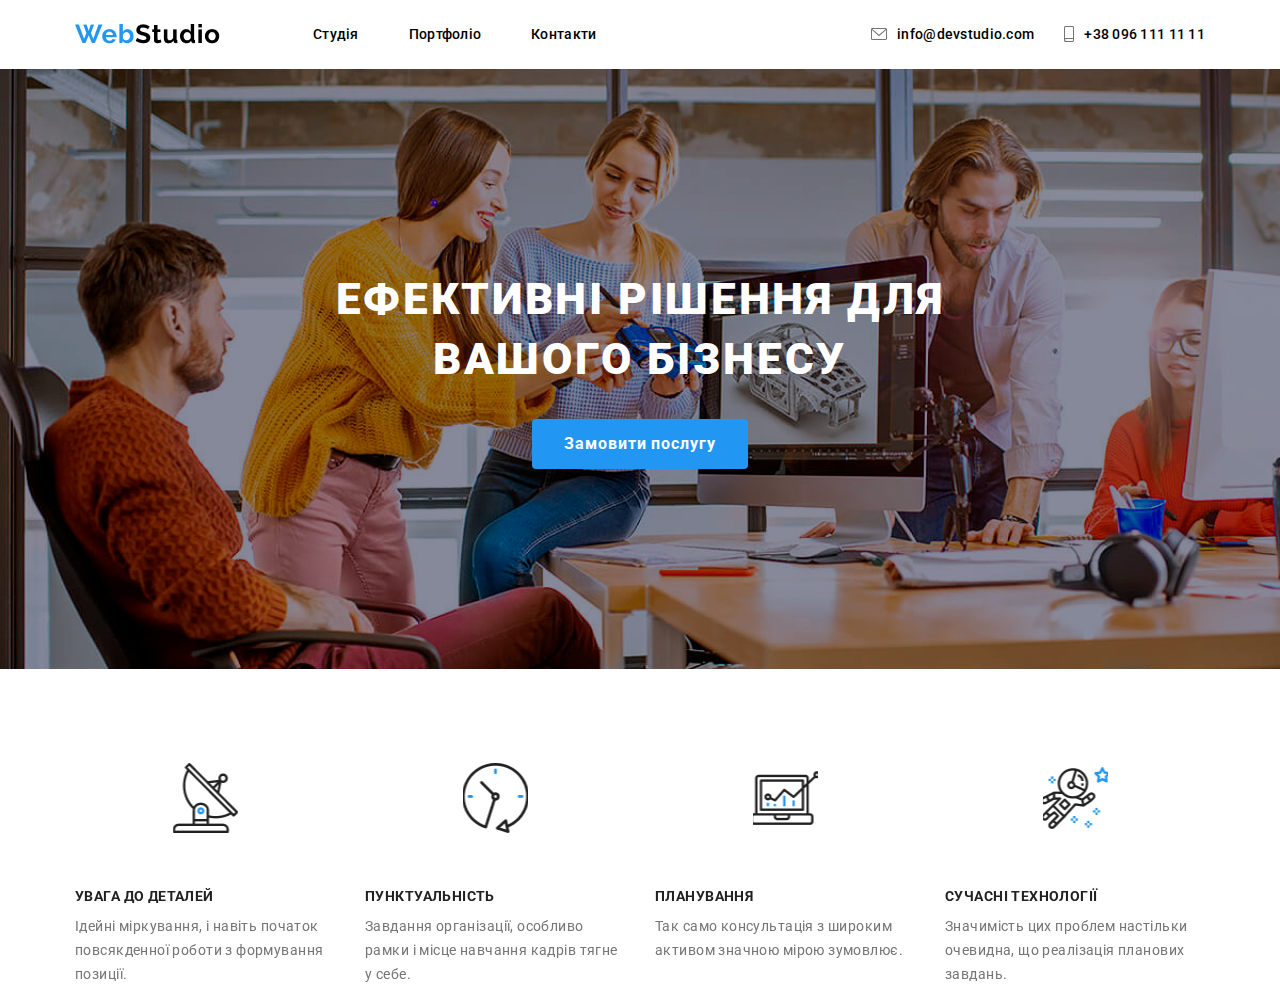
<file: index.html>
<!DOCTYPE html>
<html lang="en">

<head>
    <meta charset="UTF-8">
    <meta name="viewport" content="width=device-width, initial-scale=1.0">
    <title>WebStudioc:\Users\khrys\Downloads\Homework-15 HomePage</title>
    <link rel="stylesheet" href="https://unpkg.com/aos@next/dist/aos.css" />
    <link rel="stylesheet" href="./css/style.css">
</head>

<body>
    <header class="header">
        <div class="header_container">
            <div class="header_leftside">
                <img class="header_leftside--image" src="./images/WebStudio-Logo.png" alt="logo">
                <ul class="header_navigation">
                    <li class="header_navigation--item"><a href="#">Студія</a></li>
                    <li class="header_navigation--item"><a href="./pages/portfolio.html">Портфоліо</a></li>
                    <li class="header_navigation--item"><a href="#our_team">Контакти</a></li>
                </ul>
            </div>
            <div class="header_rigthside">
                <div class="header_rigthside--first">
                    <svg width="16" height="12" viewBox="0 0 16 12" fill="none" xmlns="http://www.w3.org/2000/svg">
                        <path
                            d="M14.5 0H1.50001C0.672854 0 0 0.672853 0 1.50001V10.5C0 11.3271 0.672854 12 1.50001 12H14.5C15.3271 12 16 11.3271 16 10.5V1.50001C16 0.672853 15.3271 0 14.5 0ZM14.5 0.999994C14.5679 0.999994 14.6325 1.01409 14.6916 1.0387L8 6.83838L1.30833 1.0387C1.36742 1.01412 1.43204 0.999994 1.49998 0.999994H14.5ZM14.5 11H1.50001C1.22414 11 0.999996 10.7759 0.999996 10.5V2.09521L7.67236 7.87792C7.76661 7.95944 7.8833 7.99999 8 7.99999C8.1167 7.99999 8.23339 7.95948 8.32764 7.87792L15 2.09521V10.5C15 10.7759 14.7759 11 14.5 11Z"
                            fill="#757575" />
                    </svg>
                    <a href="mailto:info@devstudio.com">info@devstudio.com</a>
                </div>
                <div class="header_rigthside--first">
                    <svg width="10" height="16" viewBox="0 0 10 16" fill="none" xmlns="http://www.w3.org/2000/svg">
                        <path
                            d="M8.5 0H1.5C0.672848 0 0 0.672848 0 1.5V14.5C0 15.3272 0.672848 16 1.5 16H8.5C9.32715 16 10 15.3272 10 14.5V1.5C10 0.672848 9.32715 0 8.5 0ZM1.5 1H8.5C8.77588 1 9 1.22412 9 1.5V12H1V1.5C1 1.22412 1.22412 1 1.5 1ZM8.5 15H1.5C1.22412 15 1 14.7759 1 14.5V13H9V14.5C9 14.7759 8.77588 15 8.5 15Z"
                            fill="#757575" />
                        <path
                            d="M2.35355 13.7389C2.54882 13.9213 2.54882 14.2169 2.35355 14.3992C2.15828 14.5816 1.84172 14.5816 1.64645 14.3992C1.45118 14.2169 1.45118 13.9213 1.64645 13.7389C1.84172 13.5566 2.15828 13.5566 2.35355 13.7389Z"
                            fill="#757575" />
                    </svg>

                    <a href="tel:+380961111111">+38 096 111 11 11</a>
                </div>
                <div class="header_mobile--menu">
                    <img src="./images/wsmenu-burger.svg" alt="Menu">
                    <div class="header_mobile--menu--list">
                        <ul>
                            <li>Студія</li>
                            <li>Портфоліо</li>
                            <li>Контакти</li>
                        </ul>
                    </div>
                </div>
               
            </div>
        </div>
    </header>
    <main class="main">
        <section class="main_first--section">
            <div class="main_container">
                <h1 class="main_first--title">Ефективні рішення для вашого бізнесу</h1>
                <div class="main_first-btn--wrapper">
                    <button class="main_first--button" data-modal-open>Замовити послугу</button>
                </div>
            </div>
        </section>
        <section class="main_second--section">
            <div class="main_container">
                <div class="main_second-cards--wrapper">
                    <div data-aos="fade-up"
                data-aos-anchor-placement="top-bottom" class="main_second--card">
                    <h6 class="main_second--title">УВАГА ДО ДЕТАЛЕЙ</h6>
                    <p class="main_second--text">Ідейні міркування, і навіть початок повсякденної роботи з формування
                        позиції.</p>
                </div>
                <div data-aos="fade-up"
                data-aos-anchor-placement="top-bottom" class="main_second--card">
                    <h6 class="main_second--title">ПУНКТУАЛЬНІСТЬ</h6>
                    <p class="main_second--text">Завдання організації, особливо рамки і місце навчання кадрів тягне у
                        себе.</p>
                </div>
                <div data-aos="fade-up"
                data-aos-anchor-placement="top-bottom" class="main_second--card">
                    <h6 class="main_second--title">ПЛАНУВАННЯ</h6>
                    <p class="main_second--text">Так само консультація з широким активом значною мірою зумовлює.</p>
                </div>
                <div data-aos="fade-up"
                data-aos-anchor-placement="top-bottom" class="main_second--card">
                    <h6 class="main_second--title">СУЧАСНІ ТЕХНОЛОГІЇ</h6>
                    <p class="main_second--text">Значимість цих проблем настільки очевидна, що реалізація планових
                        завдань.</p>
                </div>
                </div>
                
            </div>
        </section>
        <!-- <section class="main_third--section">
            <div class="main_container">
                <h3 class="main_third--title">Чим ми займаємося</h3>
                <div class="main_card">
                    <div data-aos="zoom-out-up" class="cards">
                        <img src="./images/leftimage.png" alt="leftimage">
                        <div class="main_text--title">
                            <p class="main_text">Десктопні додатки</p>
                        </div>
                    </div>
                    <div data-aos="zoom-out-up" class="cards">
                        <img src="./images/centerimage.png" alt="centerimage">
                        <div class="main_text--title">
                            <p class="main_text">Мобільні додатки</p>
                        </div>
                    </div>
                    <div data-aos="zoom-out-up" class="cards">
                        <img src="./images/rigthimage.png" alt="rightimage">
                        <div class="main_text--title">
                            <p class="main_text">Дизайнерські рішення</p>
                        </div>
                    </div>
                </div>
            </div>
        </section> -->
        <!-- <section class="main_fourth--section" id="our_team">
            <div class="main_container">
                <h2 class="main_fourth--title">Наша команда</h2>
                <div class="main_fourth--cards">
                    <div data-aos="fade-up-right" class="card">
                        <img src="./images/portret1.jpg" alt="portret1">
                        <h5 class="card_title">Ігор Дем'яненко</h5>
                        <p class="card_text">Product Designer</p>
                        <div class="main_fourth--medias">
                            <svg width="44" height="44" viewBox="0 0 44 44" fill="none"
                                xmlns="http://www.w3.org/2000/svg">
                                <path
                                    d="M44 21.9999C44 28.0751 41.5376 33.5751 37.5564 37.5563C33.5751 41.5375 28.0751 43.9999 22 43.9999C15.9249 43.9999 10.4249 41.5375 6.44365 37.5563C2.46243 33.5751 0 28.0751 0 21.9999C0 15.9248 2.46243 10.4248 6.44365 6.44359C10.4249 2.46237 15.9249 -6.10352e-05 22 -6.10352e-05C28.0751 -6.10352e-05 33.5751 2.46237 37.5564 6.44359C41.5376 10.4248 44 15.9248 44 21.9999Z"
                                    fill="white" />
                                <g clip-path="url(#clip0_11_4439)">
                                    <path
                                        d="M31.9804 17.8801C31.9336 16.8174 31.7617 16.0868 31.5156 15.4537C31.2616 14.7818 30.8709 14.1801 30.359 13.68C29.8589 13.1721 29.2533 12.7774 28.5891 12.5274C27.9524 12.2813 27.2256 12.1094 26.163 12.0626C25.0924 12.0118 24.7525 12 22.0371 12C19.3217 12 18.9818 12.0118 17.9152 12.0586C16.8525 12.1055 16.1219 12.2775 15.489 12.5235C14.8169 12.7774 14.2153 13.1681 13.7152 13.68C13.2073 14.1801 12.8127 14.7857 12.5626 15.4499C12.3164 16.0868 12.1446 16.8134 12.0977 17.8761C12.0469 18.9467 12.0352 19.2866 12.0352 22.002C12.0352 24.7173 12.0469 25.0572 12.0938 26.1239C12.1406 27.1865 12.3126 27.9171 12.5588 28.5502C12.8127 29.2221 13.2073 29.8238 13.7152 30.3239C14.2153 30.8318 14.8209 31.2265 15.4851 31.4765C16.1219 31.7226 16.8486 31.8945 17.9114 31.9413C18.9779 31.9883 19.3179 31.9999 22.0333 31.9999C24.7487 31.9999 25.0885 31.9883 26.1552 31.9413C27.2179 31.8945 27.9484 31.7226 28.5813 31.4765C29.9254 30.9568 30.9881 29.8941 31.5078 28.5502C31.7538 27.9133 31.9258 27.1865 31.9727 26.1239C32.0195 25.0572 32.0313 24.7173 32.0313 22.002C32.0313 19.2866 32.0273 18.9467 31.9804 17.8801ZM30.1794 26.0457C30.1364 27.0225 29.9723 27.5499 29.8356 27.9015C29.4995 28.7728 28.808 29.4643 27.9367 29.8004C27.5851 29.9372 27.0538 30.1012 26.0809 30.1441C25.026 30.1911 24.7096 30.2027 22.0411 30.2027C19.3726 30.2027 19.0522 30.1911 18.0011 30.1441C17.0244 30.1012 16.4969 29.9372 16.1453 29.8004C15.7117 29.6402 15.317 29.3862 14.9967 29.0541C14.6646 28.7298 14.4106 28.3391 14.2504 27.9055C14.1137 27.5539 13.9496 27.0225 13.9067 26.0497C13.8597 24.9948 13.8481 24.6783 13.8481 22.0097C13.8481 19.3412 13.8597 19.0209 13.9067 17.9699C13.9496 16.9932 14.1137 16.4657 14.2504 16.1141C14.4106 15.6804 14.6646 15.2859 15.0007 14.9654C15.3248 14.6333 15.7155 14.3793 16.1493 14.2192C16.5009 14.0825 17.0323 13.9184 18.0051 13.8754C19.06 13.8285 19.3765 13.8168 22.0449 13.8168C24.7174 13.8168 25.0337 13.8285 26.0848 13.8754C27.0616 13.9184 27.589 14.0825 27.9407 14.2192C28.3742 14.3793 28.7689 14.6333 29.0893 14.9654C29.4213 15.2897 29.6753 15.6804 29.8356 16.1141C29.9723 16.4657 30.1364 16.997 30.1794 17.9699C30.2263 19.0248 30.238 19.3412 30.238 22.0097C30.238 24.6783 30.2263 24.9908 30.1794 26.0457Z"
                                        fill="#AFB1B8" />
                                    <path
                                        d="M22.0371 16.8642C19.2007 16.8642 16.8994 19.1654 16.8994 22.0019C16.8994 24.8385 19.2007 27.1396 22.0371 27.1396C24.8737 27.1396 27.1749 24.8385 27.1749 22.0019C27.1749 19.1654 24.8737 16.8642 22.0371 16.8642ZM22.0371 25.3346C20.197 25.3346 18.7044 23.8422 18.7044 22.0019C18.7044 20.1617 20.197 18.6692 22.0371 18.6692C23.8774 18.6692 25.3698 20.1617 25.3698 22.0019C25.3698 23.8422 23.8774 25.3346 22.0371 25.3346Z"
                                        fill="#AFB1B8" />
                                    <path
                                        d="M28.5775 16.6611C28.5775 17.3235 28.0404 17.8605 27.3779 17.8605C26.7155 17.8605 26.1785 17.3235 26.1785 16.6611C26.1785 15.9986 26.7155 15.4617 27.3779 15.4617C28.0404 15.4617 28.5775 15.9986 28.5775 16.6611Z"
                                        fill="#AFB1B8" />
                                </g>
                                <defs>
                                    <clipPath id="clip0_11_4439">
                                        <rect width="20" height="20" fill="white" transform="translate(12 12)" />
                                    </clipPath>
                                </defs>
                            </svg>
                            <svg width="44" height="44" viewBox="0 0 44 44" fill="none"
                                xmlns="http://www.w3.org/2000/svg">
                                <path
                                    d="M44 21.9999C44 28.0751 41.5376 33.5751 37.5564 37.5563C33.5751 41.5375 28.0751 43.9999 22 43.9999C15.9249 43.9999 10.4249 41.5375 6.44365 37.5563C2.46243 33.5751 0 28.0751 0 21.9999C0 15.9248 2.46243 10.4248 6.44365 6.44359C10.4249 2.46237 15.9249 -6.10352e-05 22 -6.10352e-05C28.0751 -6.10352e-05 33.5751 2.46237 37.5564 6.44359C41.5376 10.4248 44 15.9248 44 21.9999Z"
                                    fill="white" />
                                <g clip-path="url(#clip0_11_4433)">
                                    <path
                                        d="M32 15.7988C31.2563 16.125 30.4637 16.3412 29.6375 16.4462C30.4875 15.9388 31.1363 15.1412 31.4412 14.18C30.6488 14.6525 29.7738 14.9863 28.8412 15.1725C28.0887 14.3713 27.0162 13.875 25.8462 13.875C23.5763 13.875 21.7487 15.7175 21.7487 17.9763C21.7487 18.3012 21.7762 18.6137 21.8438 18.9112C18.435 18.745 15.4188 17.1113 13.3925 14.6225C13.0387 15.2363 12.8313 15.9388 12.8313 16.695C12.8313 18.115 13.5625 19.3737 14.6525 20.1025C13.9937 20.09 13.3475 19.8988 12.8 19.5975C12.8 19.61 12.8 19.6262 12.8 19.6425C12.8 21.635 14.2212 23.29 16.085 23.6712C15.7512 23.7625 15.3875 23.8062 15.01 23.8062C14.7475 23.8062 14.4825 23.7913 14.2337 23.7362C14.765 25.36 16.2725 26.5538 18.065 26.5925C16.67 27.6838 14.8988 28.3412 12.9813 28.3412C12.645 28.3412 12.3225 28.3263 12 28.285C13.8162 29.4563 15.9688 30.125 18.29 30.125C25.835 30.125 29.96 23.875 29.96 18.4575C29.96 18.2762 29.9538 18.1013 29.945 17.9275C30.7588 17.35 31.4425 16.6288 32 15.7988Z"
                                        fill="#AFB1B8" />
                                </g>
                                <defs>
                                    <clipPath id="clip0_11_4433">
                                        <rect width="20" height="20" fill="white" transform="translate(12 12)" />
                                    </clipPath>
                                </defs>
                            </svg>
                            <svg width="44" height="44" viewBox="0 0 44 44" fill="none"
                                xmlns="http://www.w3.org/2000/svg">
                                <path
                                    d="M44 21.9999C44 28.0751 41.5376 33.5751 37.5564 37.5563C33.5751 41.5375 28.0751 43.9999 22 43.9999C15.9249 43.9999 10.4249 41.5375 6.44365 37.5563C2.46243 33.5751 0 28.0751 0 21.9999C0 15.9248 2.46243 10.4248 6.44365 6.44359C10.4249 2.46237 15.9249 -6.10352e-05 22 -6.10352e-05C28.0751 -6.10352e-05 33.5751 2.46237 37.5564 6.44359C41.5376 10.4248 44 15.9248 44 21.9999Z"
                                    fill="white" />
                                <g clip-path="url(#clip0_11_4429)">
                                    <path
                                        d="M25.3309 15.3208H27.1567V12.1408C26.8417 12.0975 25.7584 12 24.4967 12C21.8642 12 20.0609 13.6558 20.0609 16.6992V19.5H17.1559V23.055H20.0609V32H23.6226V23.0558H26.4101L26.8526 19.5008H23.6217V17.0517C23.6226 16.0242 23.8992 15.3208 25.3309 15.3208Z"
                                        fill="#AFB1B8" />
                                </g>
                                <defs>
                                    <clipPath id="clip0_11_4429">
                                        <rect width="20" height="20" fill="white" transform="translate(12 12)" />
                                    </clipPath>
                                </defs>
                            </svg>
                            <svg width="44" height="44" viewBox="0 0 44 44" fill="none"
                                xmlns="http://www.w3.org/2000/svg">
                                <path
                                    d="M44 21.9999C44 28.0751 41.5376 33.5751 37.5564 37.5563C33.5751 41.5375 28.0751 43.9999 22 43.9999C15.9249 43.9999 10.4249 41.5375 6.44365 37.5563C2.46243 33.5751 0 28.0751 0 21.9999C0 15.9248 2.46243 10.4248 6.44365 6.44359C10.4249 2.46237 15.9249 -6.10352e-05 22 -6.10352e-05C28.0751 -6.10352e-05 33.5751 2.46237 37.5564 6.44359C41.5376 10.4248 44 15.9248 44 21.9999Z"
                                    fill="white" />
                                <g clip-path="url(#clip0_11_4423)">
                                    <path
                                        d="M31.995 32V31.9992H32V24.6642C32 21.0759 31.2275 18.3117 27.0325 18.3117C25.0158 18.3117 23.6625 19.4184 23.11 20.4675H23.0517V18.6467H19.0742V31.9992H23.2158V25.3875C23.2158 23.6467 23.5458 21.9634 25.7017 21.9634C27.8258 21.9634 27.8575 23.95 27.8575 25.4992V32H31.995Z"
                                        fill="#AFB1B8" />
                                    <path d="M12.33 18.6475H16.4767V32H12.33V18.6475Z" fill="#AFB1B8" />
                                    <path
                                        d="M14.4017 12C13.0758 12 12 13.0758 12 14.4017C12 15.7275 13.0758 16.8258 14.4017 16.8258C15.7275 16.8258 16.8033 15.7275 16.8033 14.4017C16.8025 13.0758 15.7267 12 14.4017 12V12Z"
                                        fill="#AFB1B8" />
                                </g>
                                <defs>
                                    <clipPath id="clip0_11_4423">
                                        <rect width="20" height="20" fill="white" transform="translate(12 12)" />
                                    </clipPath>
                                </defs>
                            </svg>
                        </div>
                    </div>
                    <div data-aos="fade-up-right" class="card">
                        <img src="./images/portret2.jpg" alt="portret2">
                        <h5 class="card_title">Ольга Рєпіна</h5>
                        <p class="card_text">Frontend Developer</p>
                        <div class="main_fourth--medias">
                            <svg width="44" height="44" viewBox="0 0 44 44" fill="none"
                                xmlns="http://www.w3.org/2000/svg">
                                <path
                                    d="M44 21.9999C44 28.0751 41.5376 33.5751 37.5564 37.5563C33.5751 41.5375 28.0751 43.9999 22 43.9999C15.9249 43.9999 10.4249 41.5375 6.44365 37.5563C2.46243 33.5751 0 28.0751 0 21.9999C0 15.9248 2.46243 10.4248 6.44365 6.44359C10.4249 2.46237 15.9249 -6.10352e-05 22 -6.10352e-05C28.0751 -6.10352e-05 33.5751 2.46237 37.5564 6.44359C41.5376 10.4248 44 15.9248 44 21.9999Z"
                                    fill="white" />
                                <g clip-path="url(#clip0_11_4439)">
                                    <path
                                        d="M31.9804 17.8801C31.9336 16.8174 31.7617 16.0868 31.5156 15.4537C31.2616 14.7818 30.8709 14.1801 30.359 13.68C29.8589 13.1721 29.2533 12.7774 28.5891 12.5274C27.9524 12.2813 27.2256 12.1094 26.163 12.0626C25.0924 12.0118 24.7525 12 22.0371 12C19.3217 12 18.9818 12.0118 17.9152 12.0586C16.8525 12.1055 16.1219 12.2775 15.489 12.5235C14.8169 12.7774 14.2153 13.1681 13.7152 13.68C13.2073 14.1801 12.8127 14.7857 12.5626 15.4499C12.3164 16.0868 12.1446 16.8134 12.0977 17.8761C12.0469 18.9467 12.0352 19.2866 12.0352 22.002C12.0352 24.7173 12.0469 25.0572 12.0938 26.1239C12.1406 27.1865 12.3126 27.9171 12.5588 28.5502C12.8127 29.2221 13.2073 29.8238 13.7152 30.3239C14.2153 30.8318 14.8209 31.2265 15.4851 31.4765C16.1219 31.7226 16.8486 31.8945 17.9114 31.9413C18.9779 31.9883 19.3179 31.9999 22.0333 31.9999C24.7487 31.9999 25.0885 31.9883 26.1552 31.9413C27.2179 31.8945 27.9484 31.7226 28.5813 31.4765C29.9254 30.9568 30.9881 29.8941 31.5078 28.5502C31.7538 27.9133 31.9258 27.1865 31.9727 26.1239C32.0195 25.0572 32.0313 24.7173 32.0313 22.002C32.0313 19.2866 32.0273 18.9467 31.9804 17.8801ZM30.1794 26.0457C30.1364 27.0225 29.9723 27.5499 29.8356 27.9015C29.4995 28.7728 28.808 29.4643 27.9367 29.8004C27.5851 29.9372 27.0538 30.1012 26.0809 30.1441C25.026 30.1911 24.7096 30.2027 22.0411 30.2027C19.3726 30.2027 19.0522 30.1911 18.0011 30.1441C17.0244 30.1012 16.4969 29.9372 16.1453 29.8004C15.7117 29.6402 15.317 29.3862 14.9967 29.0541C14.6646 28.7298 14.4106 28.3391 14.2504 27.9055C14.1137 27.5539 13.9496 27.0225 13.9067 26.0497C13.8597 24.9948 13.8481 24.6783 13.8481 22.0097C13.8481 19.3412 13.8597 19.0209 13.9067 17.9699C13.9496 16.9932 14.1137 16.4657 14.2504 16.1141C14.4106 15.6804 14.6646 15.2859 15.0007 14.9654C15.3248 14.6333 15.7155 14.3793 16.1493 14.2192C16.5009 14.0825 17.0323 13.9184 18.0051 13.8754C19.06 13.8285 19.3765 13.8168 22.0449 13.8168C24.7174 13.8168 25.0337 13.8285 26.0848 13.8754C27.0616 13.9184 27.589 14.0825 27.9407 14.2192C28.3742 14.3793 28.7689 14.6333 29.0893 14.9654C29.4213 15.2897 29.6753 15.6804 29.8356 16.1141C29.9723 16.4657 30.1364 16.997 30.1794 17.9699C30.2263 19.0248 30.238 19.3412 30.238 22.0097C30.238 24.6783 30.2263 24.9908 30.1794 26.0457Z"
                                        fill="#AFB1B8" />
                                    <path
                                        d="M22.0371 16.8642C19.2007 16.8642 16.8994 19.1654 16.8994 22.0019C16.8994 24.8385 19.2007 27.1396 22.0371 27.1396C24.8737 27.1396 27.1749 24.8385 27.1749 22.0019C27.1749 19.1654 24.8737 16.8642 22.0371 16.8642ZM22.0371 25.3346C20.197 25.3346 18.7044 23.8422 18.7044 22.0019C18.7044 20.1617 20.197 18.6692 22.0371 18.6692C23.8774 18.6692 25.3698 20.1617 25.3698 22.0019C25.3698 23.8422 23.8774 25.3346 22.0371 25.3346Z"
                                        fill="#AFB1B8" />
                                    <path
                                        d="M28.5775 16.6611C28.5775 17.3235 28.0404 17.8605 27.3779 17.8605C26.7155 17.8605 26.1785 17.3235 26.1785 16.6611C26.1785 15.9986 26.7155 15.4617 27.3779 15.4617C28.0404 15.4617 28.5775 15.9986 28.5775 16.6611Z"
                                        fill="#AFB1B8" />
                                </g>
                                <defs>
                                    <clipPath id="clip0_11_4439">
                                        <rect width="20" height="20" fill="white" transform="translate(12 12)" />
                                    </clipPath>
                                </defs>
                            </svg>
                            <svg width="44" height="44" viewBox="0 0 44 44" fill="none"
                                xmlns="http://www.w3.org/2000/svg">
                                <path
                                    d="M44 21.9999C44 28.0751 41.5376 33.5751 37.5564 37.5563C33.5751 41.5375 28.0751 43.9999 22 43.9999C15.9249 43.9999 10.4249 41.5375 6.44365 37.5563C2.46243 33.5751 0 28.0751 0 21.9999C0 15.9248 2.46243 10.4248 6.44365 6.44359C10.4249 2.46237 15.9249 -6.10352e-05 22 -6.10352e-05C28.0751 -6.10352e-05 33.5751 2.46237 37.5564 6.44359C41.5376 10.4248 44 15.9248 44 21.9999Z"
                                    fill="white" />
                                <g clip-path="url(#clip0_11_4433)">
                                    <path
                                        d="M32 15.7988C31.2563 16.125 30.4637 16.3412 29.6375 16.4462C30.4875 15.9388 31.1363 15.1412 31.4412 14.18C30.6488 14.6525 29.7738 14.9863 28.8412 15.1725C28.0887 14.3713 27.0162 13.875 25.8462 13.875C23.5763 13.875 21.7487 15.7175 21.7487 17.9763C21.7487 18.3012 21.7762 18.6137 21.8438 18.9112C18.435 18.745 15.4188 17.1113 13.3925 14.6225C13.0387 15.2363 12.8313 15.9388 12.8313 16.695C12.8313 18.115 13.5625 19.3737 14.6525 20.1025C13.9937 20.09 13.3475 19.8988 12.8 19.5975C12.8 19.61 12.8 19.6262 12.8 19.6425C12.8 21.635 14.2212 23.29 16.085 23.6712C15.7512 23.7625 15.3875 23.8062 15.01 23.8062C14.7475 23.8062 14.4825 23.7913 14.2337 23.7362C14.765 25.36 16.2725 26.5538 18.065 26.5925C16.67 27.6838 14.8988 28.3412 12.9813 28.3412C12.645 28.3412 12.3225 28.3263 12 28.285C13.8162 29.4563 15.9688 30.125 18.29 30.125C25.835 30.125 29.96 23.875 29.96 18.4575C29.96 18.2762 29.9538 18.1013 29.945 17.9275C30.7588 17.35 31.4425 16.6288 32 15.7988Z"
                                        fill="#AFB1B8" />
                                </g>
                                <defs>
                                    <clipPath id="clip0_11_4433">
                                        <rect width="20" height="20" fill="white" transform="translate(12 12)" />
                                    </clipPath>
                                </defs>
                            </svg>
                            <svg width="44" height="44" viewBox="0 0 44 44" fill="none"
                                xmlns="http://www.w3.org/2000/svg">
                                <path
                                    d="M44 21.9999C44 28.0751 41.5376 33.5751 37.5564 37.5563C33.5751 41.5375 28.0751 43.9999 22 43.9999C15.9249 43.9999 10.4249 41.5375 6.44365 37.5563C2.46243 33.5751 0 28.0751 0 21.9999C0 15.9248 2.46243 10.4248 6.44365 6.44359C10.4249 2.46237 15.9249 -6.10352e-05 22 -6.10352e-05C28.0751 -6.10352e-05 33.5751 2.46237 37.5564 6.44359C41.5376 10.4248 44 15.9248 44 21.9999Z"
                                    fill="white" />
                                <g clip-path="url(#clip0_11_4429)">
                                    <path
                                        d="M25.3309 15.3208H27.1567V12.1408C26.8417 12.0975 25.7584 12 24.4967 12C21.8642 12 20.0609 13.6558 20.0609 16.6992V19.5H17.1559V23.055H20.0609V32H23.6226V23.0558H26.4101L26.8526 19.5008H23.6217V17.0517C23.6226 16.0242 23.8992 15.3208 25.3309 15.3208Z"
                                        fill="#AFB1B8" />
                                </g>
                                <defs>
                                    <clipPath id="clip0_11_4429">
                                        <rect width="20" height="20" fill="white" transform="translate(12 12)" />
                                    </clipPath>
                                </defs>
                            </svg>
                            <svg width="44" height="44" viewBox="0 0 44 44" fill="none"
                                xmlns="http://www.w3.org/2000/svg">
                                <path
                                    d="M44 21.9999C44 28.0751 41.5376 33.5751 37.5564 37.5563C33.5751 41.5375 28.0751 43.9999 22 43.9999C15.9249 43.9999 10.4249 41.5375 6.44365 37.5563C2.46243 33.5751 0 28.0751 0 21.9999C0 15.9248 2.46243 10.4248 6.44365 6.44359C10.4249 2.46237 15.9249 -6.10352e-05 22 -6.10352e-05C28.0751 -6.10352e-05 33.5751 2.46237 37.5564 6.44359C41.5376 10.4248 44 15.9248 44 21.9999Z"
                                    fill="white" />
                                <g clip-path="url(#clip0_11_4423)">
                                    <path
                                        d="M31.995 32V31.9992H32V24.6642C32 21.0759 31.2275 18.3117 27.0325 18.3117C25.0158 18.3117 23.6625 19.4184 23.11 20.4675H23.0517V18.6467H19.0742V31.9992H23.2158V25.3875C23.2158 23.6467 23.5458 21.9634 25.7017 21.9634C27.8258 21.9634 27.8575 23.95 27.8575 25.4992V32H31.995Z"
                                        fill="#AFB1B8" />
                                    <path d="M12.33 18.6475H16.4767V32H12.33V18.6475Z" fill="#AFB1B8" />
                                    <path
                                        d="M14.4017 12C13.0758 12 12 13.0758 12 14.4017C12 15.7275 13.0758 16.8258 14.4017 16.8258C15.7275 16.8258 16.8033 15.7275 16.8033 14.4017C16.8025 13.0758 15.7267 12 14.4017 12V12Z"
                                        fill="#AFB1B8" />
                                </g>
                                <defs>
                                    <clipPath id="clip0_11_4423">
                                        <rect width="20" height="20" fill="white" transform="translate(12 12)" />
                                    </clipPath>
                                </defs>
                            </svg>
                        </div>
                    </div>
                    <div data-aos="fade-up-right" class="card">
                        <img src="./images/portret3.jpg" alt="portret3">
                        <h5 class="card_title">Микола Тарасов</h5>
                        <p class="card_text">Marketing</p>
                        <div class="main_fourth--medias">
                            <svg width="44" height="44" viewBox="0 0 44 44" fill="none"
                                xmlns="http://www.w3.org/2000/svg">
                                <path
                                    d="M44 21.9999C44 28.0751 41.5376 33.5751 37.5564 37.5563C33.5751 41.5375 28.0751 43.9999 22 43.9999C15.9249 43.9999 10.4249 41.5375 6.44365 37.5563C2.46243 33.5751 0 28.0751 0 21.9999C0 15.9248 2.46243 10.4248 6.44365 6.44359C10.4249 2.46237 15.9249 -6.10352e-05 22 -6.10352e-05C28.0751 -6.10352e-05 33.5751 2.46237 37.5564 6.44359C41.5376 10.4248 44 15.9248 44 21.9999Z"
                                    fill="white" />
                                <g clip-path="url(#clip0_11_4439)">
                                    <path
                                        d="M31.9804 17.8801C31.9336 16.8174 31.7617 16.0868 31.5156 15.4537C31.2616 14.7818 30.8709 14.1801 30.359 13.68C29.8589 13.1721 29.2533 12.7774 28.5891 12.5274C27.9524 12.2813 27.2256 12.1094 26.163 12.0626C25.0924 12.0118 24.7525 12 22.0371 12C19.3217 12 18.9818 12.0118 17.9152 12.0586C16.8525 12.1055 16.1219 12.2775 15.489 12.5235C14.8169 12.7774 14.2153 13.1681 13.7152 13.68C13.2073 14.1801 12.8127 14.7857 12.5626 15.4499C12.3164 16.0868 12.1446 16.8134 12.0977 17.8761C12.0469 18.9467 12.0352 19.2866 12.0352 22.002C12.0352 24.7173 12.0469 25.0572 12.0938 26.1239C12.1406 27.1865 12.3126 27.9171 12.5588 28.5502C12.8127 29.2221 13.2073 29.8238 13.7152 30.3239C14.2153 30.8318 14.8209 31.2265 15.4851 31.4765C16.1219 31.7226 16.8486 31.8945 17.9114 31.9413C18.9779 31.9883 19.3179 31.9999 22.0333 31.9999C24.7487 31.9999 25.0885 31.9883 26.1552 31.9413C27.2179 31.8945 27.9484 31.7226 28.5813 31.4765C29.9254 30.9568 30.9881 29.8941 31.5078 28.5502C31.7538 27.9133 31.9258 27.1865 31.9727 26.1239C32.0195 25.0572 32.0313 24.7173 32.0313 22.002C32.0313 19.2866 32.0273 18.9467 31.9804 17.8801ZM30.1794 26.0457C30.1364 27.0225 29.9723 27.5499 29.8356 27.9015C29.4995 28.7728 28.808 29.4643 27.9367 29.8004C27.5851 29.9372 27.0538 30.1012 26.0809 30.1441C25.026 30.1911 24.7096 30.2027 22.0411 30.2027C19.3726 30.2027 19.0522 30.1911 18.0011 30.1441C17.0244 30.1012 16.4969 29.9372 16.1453 29.8004C15.7117 29.6402 15.317 29.3862 14.9967 29.0541C14.6646 28.7298 14.4106 28.3391 14.2504 27.9055C14.1137 27.5539 13.9496 27.0225 13.9067 26.0497C13.8597 24.9948 13.8481 24.6783 13.8481 22.0097C13.8481 19.3412 13.8597 19.0209 13.9067 17.9699C13.9496 16.9932 14.1137 16.4657 14.2504 16.1141C14.4106 15.6804 14.6646 15.2859 15.0007 14.9654C15.3248 14.6333 15.7155 14.3793 16.1493 14.2192C16.5009 14.0825 17.0323 13.9184 18.0051 13.8754C19.06 13.8285 19.3765 13.8168 22.0449 13.8168C24.7174 13.8168 25.0337 13.8285 26.0848 13.8754C27.0616 13.9184 27.589 14.0825 27.9407 14.2192C28.3742 14.3793 28.7689 14.6333 29.0893 14.9654C29.4213 15.2897 29.6753 15.6804 29.8356 16.1141C29.9723 16.4657 30.1364 16.997 30.1794 17.9699C30.2263 19.0248 30.238 19.3412 30.238 22.0097C30.238 24.6783 30.2263 24.9908 30.1794 26.0457Z"
                                        fill="#AFB1B8" />
                                    <path
                                        d="M22.0371 16.8642C19.2007 16.8642 16.8994 19.1654 16.8994 22.0019C16.8994 24.8385 19.2007 27.1396 22.0371 27.1396C24.8737 27.1396 27.1749 24.8385 27.1749 22.0019C27.1749 19.1654 24.8737 16.8642 22.0371 16.8642ZM22.0371 25.3346C20.197 25.3346 18.7044 23.8422 18.7044 22.0019C18.7044 20.1617 20.197 18.6692 22.0371 18.6692C23.8774 18.6692 25.3698 20.1617 25.3698 22.0019C25.3698 23.8422 23.8774 25.3346 22.0371 25.3346Z"
                                        fill="#AFB1B8" />
                                    <path
                                        d="M28.5775 16.6611C28.5775 17.3235 28.0404 17.8605 27.3779 17.8605C26.7155 17.8605 26.1785 17.3235 26.1785 16.6611C26.1785 15.9986 26.7155 15.4617 27.3779 15.4617C28.0404 15.4617 28.5775 15.9986 28.5775 16.6611Z"
                                        fill="#AFB1B8" />
                                </g>
                                <defs>
                                    <clipPath id="clip0_11_4439">
                                        <rect width="20" height="20" fill="white" transform="translate(12 12)" />
                                    </clipPath>
                                </defs>
                            </svg>
                            <svg width="44" height="44" viewBox="0 0 44 44" fill="none"
                                xmlns="http://www.w3.org/2000/svg">
                                <path
                                    d="M44 21.9999C44 28.0751 41.5376 33.5751 37.5564 37.5563C33.5751 41.5375 28.0751 43.9999 22 43.9999C15.9249 43.9999 10.4249 41.5375 6.44365 37.5563C2.46243 33.5751 0 28.0751 0 21.9999C0 15.9248 2.46243 10.4248 6.44365 6.44359C10.4249 2.46237 15.9249 -6.10352e-05 22 -6.10352e-05C28.0751 -6.10352e-05 33.5751 2.46237 37.5564 6.44359C41.5376 10.4248 44 15.9248 44 21.9999Z"
                                    fill="white" />
                                <g clip-path="url(#clip0_11_4433)">
                                    <path
                                        d="M32 15.7988C31.2563 16.125 30.4637 16.3412 29.6375 16.4462C30.4875 15.9388 31.1363 15.1412 31.4412 14.18C30.6488 14.6525 29.7738 14.9863 28.8412 15.1725C28.0887 14.3713 27.0162 13.875 25.8462 13.875C23.5763 13.875 21.7487 15.7175 21.7487 17.9763C21.7487 18.3012 21.7762 18.6137 21.8438 18.9112C18.435 18.745 15.4188 17.1113 13.3925 14.6225C13.0387 15.2363 12.8313 15.9388 12.8313 16.695C12.8313 18.115 13.5625 19.3737 14.6525 20.1025C13.9937 20.09 13.3475 19.8988 12.8 19.5975C12.8 19.61 12.8 19.6262 12.8 19.6425C12.8 21.635 14.2212 23.29 16.085 23.6712C15.7512 23.7625 15.3875 23.8062 15.01 23.8062C14.7475 23.8062 14.4825 23.7913 14.2337 23.7362C14.765 25.36 16.2725 26.5538 18.065 26.5925C16.67 27.6838 14.8988 28.3412 12.9813 28.3412C12.645 28.3412 12.3225 28.3263 12 28.285C13.8162 29.4563 15.9688 30.125 18.29 30.125C25.835 30.125 29.96 23.875 29.96 18.4575C29.96 18.2762 29.9538 18.1013 29.945 17.9275C30.7588 17.35 31.4425 16.6288 32 15.7988Z"
                                        fill="#AFB1B8" />
                                </g>
                                <defs>
                                    <clipPath id="clip0_11_4433">
                                        <rect width="20" height="20" fill="white" transform="translate(12 12)" />
                                    </clipPath>
                                </defs>
                            </svg>
                            <svg width="44" height="44" viewBox="0 0 44 44" fill="none"
                                xmlns="http://www.w3.org/2000/svg">
                                <path
                                    d="M44 21.9999C44 28.0751 41.5376 33.5751 37.5564 37.5563C33.5751 41.5375 28.0751 43.9999 22 43.9999C15.9249 43.9999 10.4249 41.5375 6.44365 37.5563C2.46243 33.5751 0 28.0751 0 21.9999C0 15.9248 2.46243 10.4248 6.44365 6.44359C10.4249 2.46237 15.9249 -6.10352e-05 22 -6.10352e-05C28.0751 -6.10352e-05 33.5751 2.46237 37.5564 6.44359C41.5376 10.4248 44 15.9248 44 21.9999Z"
                                    fill="white" />
                                <g clip-path="url(#clip0_11_4429)">
                                    <path
                                        d="M25.3309 15.3208H27.1567V12.1408C26.8417 12.0975 25.7584 12 24.4967 12C21.8642 12 20.0609 13.6558 20.0609 16.6992V19.5H17.1559V23.055H20.0609V32H23.6226V23.0558H26.4101L26.8526 19.5008H23.6217V17.0517C23.6226 16.0242 23.8992 15.3208 25.3309 15.3208Z"
                                        fill="#AFB1B8" />
                                </g>
                                <defs>
                                    <clipPath id="clip0_11_4429">
                                        <rect width="20" height="20" fill="white" transform="translate(12 12)" />
                                    </clipPath>
                                </defs>
                            </svg>
                            <svg width="44" height="44" viewBox="0 0 44 44" fill="none"
                                xmlns="http://www.w3.org/2000/svg">
                                <path
                                    d="M44 21.9999C44 28.0751 41.5376 33.5751 37.5564 37.5563C33.5751 41.5375 28.0751 43.9999 22 43.9999C15.9249 43.9999 10.4249 41.5375 6.44365 37.5563C2.46243 33.5751 0 28.0751 0 21.9999C0 15.9248 2.46243 10.4248 6.44365 6.44359C10.4249 2.46237 15.9249 -6.10352e-05 22 -6.10352e-05C28.0751 -6.10352e-05 33.5751 2.46237 37.5564 6.44359C41.5376 10.4248 44 15.9248 44 21.9999Z"
                                    fill="white" />
                                <g clip-path="url(#clip0_11_4423)">
                                    <path
                                        d="M31.995 32V31.9992H32V24.6642C32 21.0759 31.2275 18.3117 27.0325 18.3117C25.0158 18.3117 23.6625 19.4184 23.11 20.4675H23.0517V18.6467H19.0742V31.9992H23.2158V25.3875C23.2158 23.6467 23.5458 21.9634 25.7017 21.9634C27.8258 21.9634 27.8575 23.95 27.8575 25.4992V32H31.995Z"
                                        fill="#AFB1B8" />
                                    <path d="M12.33 18.6475H16.4767V32H12.33V18.6475Z" fill="#AFB1B8" />
                                    <path
                                        d="M14.4017 12C13.0758 12 12 13.0758 12 14.4017C12 15.7275 13.0758 16.8258 14.4017 16.8258C15.7275 16.8258 16.8033 15.7275 16.8033 14.4017C16.8025 13.0758 15.7267 12 14.4017 12V12Z"
                                        fill="#AFB1B8" />
                                </g>
                                <defs>
                                    <clipPath id="clip0_11_4423">
                                        <rect width="20" height="20" fill="white" transform="translate(12 12)" />
                                    </clipPath>
                                </defs>
                            </svg>
                        </div>
                    </div>
                    <div data-aos="fade-up-right" class="card">
                        <img src="./images/portret4.jpg" alt="portret4">
                        <h5 class="card_title">Михайло Єрмаков</h5>
                        <p class="card_text">UI Designer</p>
                        <div class="main_fourth--medias">
                            <svg width="44" height="44" viewBox="0 0 44 44" fill="none"
                                xmlns="http://www.w3.org/2000/svg">
                                <path
                                    d="M44 21.9999C44 28.0751 41.5376 33.5751 37.5564 37.5563C33.5751 41.5375 28.0751 43.9999 22 43.9999C15.9249 43.9999 10.4249 41.5375 6.44365 37.5563C2.46243 33.5751 0 28.0751 0 21.9999C0 15.9248 2.46243 10.4248 6.44365 6.44359C10.4249 2.46237 15.9249 -6.10352e-05 22 -6.10352e-05C28.0751 -6.10352e-05 33.5751 2.46237 37.5564 6.44359C41.5376 10.4248 44 15.9248 44 21.9999Z"
                                    fill="white" />
                                <g clip-path="url(#clip0_11_4439)">
                                    <path
                                        d="M31.9804 17.8801C31.9336 16.8174 31.7617 16.0868 31.5156 15.4537C31.2616 14.7818 30.8709 14.1801 30.359 13.68C29.8589 13.1721 29.2533 12.7774 28.5891 12.5274C27.9524 12.2813 27.2256 12.1094 26.163 12.0626C25.0924 12.0118 24.7525 12 22.0371 12C19.3217 12 18.9818 12.0118 17.9152 12.0586C16.8525 12.1055 16.1219 12.2775 15.489 12.5235C14.8169 12.7774 14.2153 13.1681 13.7152 13.68C13.2073 14.1801 12.8127 14.7857 12.5626 15.4499C12.3164 16.0868 12.1446 16.8134 12.0977 17.8761C12.0469 18.9467 12.0352 19.2866 12.0352 22.002C12.0352 24.7173 12.0469 25.0572 12.0938 26.1239C12.1406 27.1865 12.3126 27.9171 12.5588 28.5502C12.8127 29.2221 13.2073 29.8238 13.7152 30.3239C14.2153 30.8318 14.8209 31.2265 15.4851 31.4765C16.1219 31.7226 16.8486 31.8945 17.9114 31.9413C18.9779 31.9883 19.3179 31.9999 22.0333 31.9999C24.7487 31.9999 25.0885 31.9883 26.1552 31.9413C27.2179 31.8945 27.9484 31.7226 28.5813 31.4765C29.9254 30.9568 30.9881 29.8941 31.5078 28.5502C31.7538 27.9133 31.9258 27.1865 31.9727 26.1239C32.0195 25.0572 32.0313 24.7173 32.0313 22.002C32.0313 19.2866 32.0273 18.9467 31.9804 17.8801ZM30.1794 26.0457C30.1364 27.0225 29.9723 27.5499 29.8356 27.9015C29.4995 28.7728 28.808 29.4643 27.9367 29.8004C27.5851 29.9372 27.0538 30.1012 26.0809 30.1441C25.026 30.1911 24.7096 30.2027 22.0411 30.2027C19.3726 30.2027 19.0522 30.1911 18.0011 30.1441C17.0244 30.1012 16.4969 29.9372 16.1453 29.8004C15.7117 29.6402 15.317 29.3862 14.9967 29.0541C14.6646 28.7298 14.4106 28.3391 14.2504 27.9055C14.1137 27.5539 13.9496 27.0225 13.9067 26.0497C13.8597 24.9948 13.8481 24.6783 13.8481 22.0097C13.8481 19.3412 13.8597 19.0209 13.9067 17.9699C13.9496 16.9932 14.1137 16.4657 14.2504 16.1141C14.4106 15.6804 14.6646 15.2859 15.0007 14.9654C15.3248 14.6333 15.7155 14.3793 16.1493 14.2192C16.5009 14.0825 17.0323 13.9184 18.0051 13.8754C19.06 13.8285 19.3765 13.8168 22.0449 13.8168C24.7174 13.8168 25.0337 13.8285 26.0848 13.8754C27.0616 13.9184 27.589 14.0825 27.9407 14.2192C28.3742 14.3793 28.7689 14.6333 29.0893 14.9654C29.4213 15.2897 29.6753 15.6804 29.8356 16.1141C29.9723 16.4657 30.1364 16.997 30.1794 17.9699C30.2263 19.0248 30.238 19.3412 30.238 22.0097C30.238 24.6783 30.2263 24.9908 30.1794 26.0457Z"
                                        fill="#AFB1B8" />
                                    <path
                                        d="M22.0371 16.8642C19.2007 16.8642 16.8994 19.1654 16.8994 22.0019C16.8994 24.8385 19.2007 27.1396 22.0371 27.1396C24.8737 27.1396 27.1749 24.8385 27.1749 22.0019C27.1749 19.1654 24.8737 16.8642 22.0371 16.8642ZM22.0371 25.3346C20.197 25.3346 18.7044 23.8422 18.7044 22.0019C18.7044 20.1617 20.197 18.6692 22.0371 18.6692C23.8774 18.6692 25.3698 20.1617 25.3698 22.0019C25.3698 23.8422 23.8774 25.3346 22.0371 25.3346Z"
                                        fill="#AFB1B8" />
                                    <path
                                        d="M28.5775 16.6611C28.5775 17.3235 28.0404 17.8605 27.3779 17.8605C26.7155 17.8605 26.1785 17.3235 26.1785 16.6611C26.1785 15.9986 26.7155 15.4617 27.3779 15.4617C28.0404 15.4617 28.5775 15.9986 28.5775 16.6611Z"
                                        fill="#AFB1B8" />
                                </g>
                                <defs>
                                    <clipPath id="clip0_11_4439">
                                        <rect width="20" height="20" fill="white" transform="translate(12 12)" />
                                    </clipPath>
                                </defs>
                            </svg>
                            <svg width="44" height="44" viewBox="0 0 44 44" fill="none"
                                xmlns="http://www.w3.org/2000/svg">
                                <path
                                    d="M44 21.9999C44 28.0751 41.5376 33.5751 37.5564 37.5563C33.5751 41.5375 28.0751 43.9999 22 43.9999C15.9249 43.9999 10.4249 41.5375 6.44365 37.5563C2.46243 33.5751 0 28.0751 0 21.9999C0 15.9248 2.46243 10.4248 6.44365 6.44359C10.4249 2.46237 15.9249 -6.10352e-05 22 -6.10352e-05C28.0751 -6.10352e-05 33.5751 2.46237 37.5564 6.44359C41.5376 10.4248 44 15.9248 44 21.9999Z"
                                    fill="white" />
                                <g clip-path="url(#clip0_11_4433)">
                                    <path
                                        d="M32 15.7988C31.2563 16.125 30.4637 16.3412 29.6375 16.4462C30.4875 15.9388 31.1363 15.1412 31.4412 14.18C30.6488 14.6525 29.7738 14.9863 28.8412 15.1725C28.0887 14.3713 27.0162 13.875 25.8462 13.875C23.5763 13.875 21.7487 15.7175 21.7487 17.9763C21.7487 18.3012 21.7762 18.6137 21.8438 18.9112C18.435 18.745 15.4188 17.1113 13.3925 14.6225C13.0387 15.2363 12.8313 15.9388 12.8313 16.695C12.8313 18.115 13.5625 19.3737 14.6525 20.1025C13.9937 20.09 13.3475 19.8988 12.8 19.5975C12.8 19.61 12.8 19.6262 12.8 19.6425C12.8 21.635 14.2212 23.29 16.085 23.6712C15.7512 23.7625 15.3875 23.8062 15.01 23.8062C14.7475 23.8062 14.4825 23.7913 14.2337 23.7362C14.765 25.36 16.2725 26.5538 18.065 26.5925C16.67 27.6838 14.8988 28.3412 12.9813 28.3412C12.645 28.3412 12.3225 28.3263 12 28.285C13.8162 29.4563 15.9688 30.125 18.29 30.125C25.835 30.125 29.96 23.875 29.96 18.4575C29.96 18.2762 29.9538 18.1013 29.945 17.9275C30.7588 17.35 31.4425 16.6288 32 15.7988Z"
                                        fill="#AFB1B8" />
                                </g>
                                <defs>
                                    <clipPath id="clip0_11_4433">
                                        <rect width="20" height="20" fill="white" transform="translate(12 12)" />
                                    </clipPath>
                                </defs>
                            </svg>
                            <svg width="44" height="44" viewBox="0 0 44 44" fill="none"
                                xmlns="http://www.w3.org/2000/svg">
                                <path
                                    d="M44 21.9999C44 28.0751 41.5376 33.5751 37.5564 37.5563C33.5751 41.5375 28.0751 43.9999 22 43.9999C15.9249 43.9999 10.4249 41.5375 6.44365 37.5563C2.46243 33.5751 0 28.0751 0 21.9999C0 15.9248 2.46243 10.4248 6.44365 6.44359C10.4249 2.46237 15.9249 -6.10352e-05 22 -6.10352e-05C28.0751 -6.10352e-05 33.5751 2.46237 37.5564 6.44359C41.5376 10.4248 44 15.9248 44 21.9999Z"
                                    fill="white" />
                                <g clip-path="url(#clip0_11_4429)">
                                    <path
                                        d="M25.3309 15.3208H27.1567V12.1408C26.8417 12.0975 25.7584 12 24.4967 12C21.8642 12 20.0609 13.6558 20.0609 16.6992V19.5H17.1559V23.055H20.0609V32H23.6226V23.0558H26.4101L26.8526 19.5008H23.6217V17.0517C23.6226 16.0242 23.8992 15.3208 25.3309 15.3208Z"
                                        fill="#AFB1B8" />
                                </g>
                                <defs>
                                    <clipPath id="clip0_11_4429">
                                        <rect width="20" height="20" fill="white" transform="translate(12 12)" />
                                    </clipPath>
                                </defs>
                            </svg>
                            <svg width="44" height="44" viewBox="0 0 44 44" fill="none"
                                xmlns="http://www.w3.org/2000/svg">
                                <path
                                    d="M44 21.9999C44 28.0751 41.5376 33.5751 37.5564 37.5563C33.5751 41.5375 28.0751 43.9999 22 43.9999C15.9249 43.9999 10.4249 41.5375 6.44365 37.5563C2.46243 33.5751 0 28.0751 0 21.9999C0 15.9248 2.46243 10.4248 6.44365 6.44359C10.4249 2.46237 15.9249 -6.10352e-05 22 -6.10352e-05C28.0751 -6.10352e-05 33.5751 2.46237 37.5564 6.44359C41.5376 10.4248 44 15.9248 44 21.9999Z"
                                    fill="white" />
                                <g clip-path="url(#clip0_11_4423)">
                                    <path
                                        d="M31.995 32V31.9992H32V24.6642C32 21.0759 31.2275 18.3117 27.0325 18.3117C25.0158 18.3117 23.6625 19.4184 23.11 20.4675H23.0517V18.6467H19.0742V31.9992H23.2158V25.3875C23.2158 23.6467 23.5458 21.9634 25.7017 21.9634C27.8258 21.9634 27.8575 23.95 27.8575 25.4992V32H31.995Z"
                                        fill="#AFB1B8" />
                                    <path d="M12.33 18.6475H16.4767V32H12.33V18.6475Z" fill="#AFB1B8" />
                                    <path
                                        d="M14.4017 12C13.0758 12 12 13.0758 12 14.4017C12 15.7275 13.0758 16.8258 14.4017 16.8258C15.7275 16.8258 16.8033 15.7275 16.8033 14.4017C16.8025 13.0758 15.7267 12 14.4017 12V12Z"
                                        fill="#AFB1B8" />
                                </g>
                                <defs>
                                    <clipPath id="clip0_11_4423">
                                        <rect width="20" height="20" fill="white" transform="translate(12 12)" />
                                    </clipPath>
                                </defs>
                            </svg>
                        </div>
                    </div>
                </div>
            </div>
        </section> -->
        <!-- <section class="main_fifth--section">
            <div class="main_container">
                <h2 class="main_fifth--title">Постійні клієнти</h2>
                <div data-aos="fade-up"
                data-aos-anchor-placement="bottom-bottom" class="main_fifth--clients">
                    <svg width="170" height="92" viewBox="0 0 170 92" fill="none" xmlns="http://www.w3.org/2000/svg">
                        <rect x="0.5" y="0.5" width="169" height="91" rx="3.5" stroke="#AFB1B8" />
                        <path fill-rule="evenodd" clip-rule="evenodd"
                            d="M70 23L77.0078 29.6341L64 29.6265V61.8137H98V49.507L105 56.1338V23H70ZM97.6924 48.7283L77.8226 29.918H97.6924V48.7283ZM91.5231 57.1055H69.3801V35.4579H70.9453V55.6397H91.5231V57.1055ZM74.6089 66.0991L73.791 67.7837L72.9731 66.0991H72.2871L73.481 68.3452V69.6538H74.1011V68.3452L75.2925 66.0991H74.6089ZM75.6367 69.6538L75.9248 68.8262H77.3018L77.5923 69.6538H78.2368L76.8916 66.0991H76.3374L74.9946 69.6538H75.6367ZM76.6133 66.8535L77.1284 68.3281H76.0981L76.6133 66.8535ZM79.8701 68.2427C79.7806 68.3794 79.7358 68.5299 79.7358 68.6943C79.7358 68.9938 79.8408 69.2371 80.0508 69.4243C80.2624 69.6099 80.5439 69.7026 80.8955 69.7026C81.2471 69.7026 81.5498 69.6074 81.8037 69.417L82.0039 69.6538H82.6924L82.1699 69.0361C82.375 68.7562 82.4775 68.3973 82.4775 67.9595H81.9624C81.9624 68.1987 81.9128 68.416 81.8135 68.6113L81.1274 67.8008L81.3691 67.625C81.54 67.5013 81.6629 67.3776 81.7378 67.2539C81.8127 67.1286 81.8501 66.9919 81.8501 66.8438C81.8501 66.6191 81.7671 66.4312 81.6011 66.2798C81.4367 66.1268 81.2251 66.0503 80.9663 66.0503C80.6798 66.0503 80.452 66.1317 80.2827 66.2944C80.1134 66.4556 80.0288 66.6753 80.0288 66.9536C80.0288 67.0675 80.0557 67.1855 80.1094 67.3076C80.1647 67.4297 80.2616 67.5778 80.3999 67.752C80.1362 67.9408 79.9596 68.1043 79.8701 68.2427ZM81.4741 69.0288C81.3 69.1623 81.1128 69.229 80.9126 69.229C80.7352 69.229 80.5936 69.1777 80.4878 69.0752C80.382 68.9727 80.3291 68.8392 80.3291 68.6748C80.3291 68.4844 80.4268 68.3151 80.6221 68.167L80.6978 68.1133L81.4741 69.0288ZM80.8369 67.4541C80.6693 67.2474 80.5854 67.0757 80.5854 66.939C80.5854 66.8201 80.6196 66.7217 80.688 66.6436C80.7563 66.5654 80.8483 66.5264 80.9639 66.5264C81.0713 66.5264 81.16 66.5597 81.23 66.6265C81.3 66.6916 81.335 66.7705 81.335 66.8633C81.335 67.0033 81.2845 67.118 81.1836 67.2075L81.1079 67.2686L80.8369 67.4541ZM86.623 69.3853C86.8672 69.172 87.0072 68.8758 87.043 68.4966H86.4277C86.3952 68.7505 86.3179 68.932 86.1958 69.041C86.0737 69.1501 85.8914 69.2046 85.6489 69.2046C85.3836 69.2046 85.1818 69.1037 85.0435 68.9019C84.9067 68.7 84.8384 68.4071 84.8384 68.0229V67.708C84.8416 67.3288 84.9149 67.0415 85.0581 66.8462C85.203 66.6493 85.4097 66.5508 85.6782 66.5508C85.9093 66.5508 86.0843 66.6077 86.2031 66.7217C86.3236 66.834 86.3984 67.0179 86.4277 67.2734H87.043C87.0039 66.8844 86.8647 66.5833 86.6255 66.3701C86.3862 66.1569 86.0705 66.0503 85.6782 66.0503C85.3869 66.0503 85.1297 66.1195 84.9067 66.2578C84.6854 66.3962 84.5153 66.5931 84.3965 66.8486C84.2777 67.1042 84.2183 67.3996 84.2183 67.7349V68.0669C84.2231 68.394 84.2842 68.6813 84.4014 68.9287C84.5186 69.1761 84.6846 69.3674 84.8994 69.5024C85.1159 69.6359 85.3657 69.7026 85.6489 69.7026C86.0542 69.7026 86.3789 69.5968 86.623 69.3853ZM90.2534 68.8872C90.3739 68.6235 90.4341 68.3175 90.4341 67.9692V67.7715C90.4325 67.4248 90.3706 67.1213 90.2485 66.8608C90.1265 66.5988 89.9531 66.3986 89.7285 66.2603C89.5055 66.1203 89.2492 66.0503 88.9595 66.0503C88.6698 66.0503 88.4126 66.1211 88.188 66.2627C87.965 66.4027 87.7917 66.6053 87.668 66.8706C87.5459 67.1359 87.4849 67.4419 87.4849 67.7886V67.9888C87.4865 68.3289 87.5483 68.6292 87.6704 68.8896C87.7941 69.1501 87.9683 69.3511 88.1929 69.4927C88.4191 69.6326 88.6763 69.7026 88.9644 69.7026C89.2557 69.7026 89.5129 69.6326 89.7358 69.4927C89.9604 69.3511 90.133 69.1493 90.2534 68.8872ZM89.5918 66.8779C89.7415 67.0879 89.8164 67.3898 89.8164 67.7837V67.9692C89.8164 68.3696 89.7423 68.674 89.5942 68.8823C89.4478 69.0907 89.2378 69.1948 88.9644 69.1948C88.6942 69.1948 88.4826 69.0882 88.3296 68.875C88.1782 68.6618 88.1025 68.3599 88.1025 67.9692V67.7642C88.1058 67.3817 88.1823 67.0863 88.332 66.8779C88.4834 66.668 88.6925 66.563 88.9595 66.563C89.2329 66.563 89.4437 66.668 89.5918 66.8779Z"
                            fill="#AFB1B8" />
                    </svg>
                    <svg width="170" height="92" viewBox="0 0 170 92" fill="none" xmlns="http://www.w3.org/2000/svg">
                        <rect x="0.5" y="0.5" width="169" height="91" rx="3.5" stroke="#AFB1B8" />
                        <path fill-rule="evenodd" clip-rule="evenodd"
                            d="M70 23L77.0078 29.6341L64 29.6265V61.8137H98V49.507L105 56.1338V23H70ZM97.6924 48.7283L77.8226 29.918H97.6924V48.7283ZM91.5231 57.1055H69.3801V35.4579H70.9453V55.6397H91.5231V57.1055ZM74.6089 66.0991L73.791 67.7837L72.9731 66.0991H72.2871L73.481 68.3452V69.6538H74.1011V68.3452L75.2925 66.0991H74.6089ZM75.6367 69.6538L75.9248 68.8262H77.3018L77.5923 69.6538H78.2368L76.8916 66.0991H76.3374L74.9946 69.6538H75.6367ZM76.6133 66.8535L77.1284 68.3281H76.0981L76.6133 66.8535ZM79.8701 68.2427C79.7806 68.3794 79.7358 68.5299 79.7358 68.6943C79.7358 68.9938 79.8408 69.2371 80.0508 69.4243C80.2624 69.6099 80.5439 69.7026 80.8955 69.7026C81.2471 69.7026 81.5498 69.6074 81.8037 69.417L82.0039 69.6538H82.6924L82.1699 69.0361C82.375 68.7562 82.4775 68.3973 82.4775 67.9595H81.9624C81.9624 68.1987 81.9128 68.416 81.8135 68.6113L81.1274 67.8008L81.3691 67.625C81.54 67.5013 81.6629 67.3776 81.7378 67.2539C81.8127 67.1286 81.8501 66.9919 81.8501 66.8438C81.8501 66.6191 81.7671 66.4312 81.6011 66.2798C81.4367 66.1268 81.2251 66.0503 80.9663 66.0503C80.6798 66.0503 80.452 66.1317 80.2827 66.2944C80.1134 66.4556 80.0288 66.6753 80.0288 66.9536C80.0288 67.0675 80.0557 67.1855 80.1094 67.3076C80.1647 67.4297 80.2616 67.5778 80.3999 67.752C80.1362 67.9408 79.9596 68.1043 79.8701 68.2427ZM81.4741 69.0288C81.3 69.1623 81.1128 69.229 80.9126 69.229C80.7352 69.229 80.5936 69.1777 80.4878 69.0752C80.382 68.9727 80.3291 68.8392 80.3291 68.6748C80.3291 68.4844 80.4268 68.3151 80.6221 68.167L80.6978 68.1133L81.4741 69.0288ZM80.8369 67.4541C80.6693 67.2474 80.5854 67.0757 80.5854 66.939C80.5854 66.8201 80.6196 66.7217 80.688 66.6436C80.7563 66.5654 80.8483 66.5264 80.9639 66.5264C81.0713 66.5264 81.16 66.5597 81.23 66.6265C81.3 66.6916 81.335 66.7705 81.335 66.8633C81.335 67.0033 81.2845 67.118 81.1836 67.2075L81.1079 67.2686L80.8369 67.4541ZM86.623 69.3853C86.8672 69.172 87.0072 68.8758 87.043 68.4966H86.4277C86.3952 68.7505 86.3179 68.932 86.1958 69.041C86.0737 69.1501 85.8914 69.2046 85.6489 69.2046C85.3836 69.2046 85.1818 69.1037 85.0435 68.9019C84.9067 68.7 84.8384 68.4071 84.8384 68.0229V67.708C84.8416 67.3288 84.9149 67.0415 85.0581 66.8462C85.203 66.6493 85.4097 66.5508 85.6782 66.5508C85.9093 66.5508 86.0843 66.6077 86.2031 66.7217C86.3236 66.834 86.3984 67.0179 86.4277 67.2734H87.043C87.0039 66.8844 86.8647 66.5833 86.6255 66.3701C86.3862 66.1569 86.0705 66.0503 85.6782 66.0503C85.3869 66.0503 85.1297 66.1195 84.9067 66.2578C84.6854 66.3962 84.5153 66.5931 84.3965 66.8486C84.2777 67.1042 84.2183 67.3996 84.2183 67.7349V68.0669C84.2231 68.394 84.2842 68.6813 84.4014 68.9287C84.5186 69.1761 84.6846 69.3674 84.8994 69.5024C85.1159 69.6359 85.3657 69.7026 85.6489 69.7026C86.0542 69.7026 86.3789 69.5968 86.623 69.3853ZM90.2534 68.8872C90.3739 68.6235 90.4341 68.3175 90.4341 67.9692V67.7715C90.4325 67.4248 90.3706 67.1213 90.2485 66.8608C90.1265 66.5988 89.9531 66.3986 89.7285 66.2603C89.5055 66.1203 89.2492 66.0503 88.9595 66.0503C88.6698 66.0503 88.4126 66.1211 88.188 66.2627C87.965 66.4027 87.7917 66.6053 87.668 66.8706C87.5459 67.1359 87.4849 67.4419 87.4849 67.7886V67.9888C87.4865 68.3289 87.5483 68.6292 87.6704 68.8896C87.7941 69.1501 87.9683 69.3511 88.1929 69.4927C88.4191 69.6326 88.6763 69.7026 88.9644 69.7026C89.2557 69.7026 89.5129 69.6326 89.7358 69.4927C89.9604 69.3511 90.133 69.1493 90.2534 68.8872ZM89.5918 66.8779C89.7415 67.0879 89.8164 67.3898 89.8164 67.7837V67.9692C89.8164 68.3696 89.7423 68.674 89.5942 68.8823C89.4478 69.0907 89.2378 69.1948 88.9644 69.1948C88.6942 69.1948 88.4826 69.0882 88.3296 68.875C88.1782 68.6618 88.1025 68.3599 88.1025 67.9692V67.7642C88.1058 67.3817 88.1823 67.0863 88.332 66.8779C88.4834 66.668 88.6925 66.563 88.9595 66.563C89.2329 66.563 89.4437 66.668 89.5918 66.8779Z"
                            fill="#AFB1B8" />
                    </svg>
                    <svg width="170" height="92" viewBox="0 0 170 92" fill="none" xmlns="http://www.w3.org/2000/svg">
                        <rect x="0.5" y="0.5" width="169" height="91" rx="3.5" stroke="#AFB1B8" />
                        <path
                            d="M68.4063 65.1014C68.4222 65.1018 68.4379 65.1049 68.4524 65.1106C68.4669 65.1163 68.4799 65.1245 68.4908 65.1346L68.7089 65.3431C68.5396 65.5118 68.3304 65.6468 68.0955 65.7388C67.8204 65.8391 67.5239 65.8875 67.2257 65.8809C66.9455 65.8859 66.6671 65.8408 66.4078 65.7482C66.1739 65.6632 65.9638 65.5356 65.7916 65.3739C65.6159 65.2062 65.4805 65.0096 65.3935 64.7958C65.2982 64.5574 65.2512 64.3065 65.2545 64.0542C65.2506 63.8003 65.3015 63.548 65.4044 63.3103C65.4997 63.0951 65.6433 62.8986 65.827 62.7322C66.0132 62.5691 66.2359 62.4408 66.4814 62.3555C66.7499 62.265 67.0359 62.22 67.3239 62.2228C67.5914 62.2172 67.8575 62.2582 68.1064 62.3436C68.3223 62.425 68.5206 62.538 68.6926 62.6777L68.5099 62.9004C68.4973 62.9161 68.4816 62.9297 68.4635 62.9407C68.442 62.9535 68.4159 62.9594 68.3899 62.9573C68.3616 62.9556 68.3343 62.9474 68.3109 62.9336L68.2127 62.8743L68.0764 62.7985C68.0175 62.7704 67.9565 62.7458 67.8937 62.7251C67.8128 62.6999 67.7299 62.6801 67.6456 62.6659C67.5386 62.6487 67.4299 62.6408 67.3211 62.6422C67.1138 62.6399 66.908 62.6737 66.7159 62.7417C66.5367 62.8046 66.375 62.8999 66.2415 63.0212C66.1055 63.1503 66.0007 63.3018 65.9334 63.4667C65.8566 63.6553 65.8187 63.8542 65.8216 64.0542C65.8183 64.2574 65.8561 64.4595 65.9334 64.6513C65.9999 64.8147 66.1027 64.9653 66.236 65.0943C66.3609 65.2146 66.5157 65.3086 66.6886 65.3692C66.8666 65.4333 67.0576 65.4655 67.2503 65.4639C67.3615 65.4654 67.4728 65.4591 67.5829 65.445C67.7627 65.4259 67.9351 65.3716 68.0873 65.2862C68.1636 65.2425 68.2356 65.1934 68.3027 65.1393C68.3307 65.1161 68.3676 65.1026 68.4063 65.1014Z"
                            fill="#AFB1B8" />
                        <path
                            d="M74.7044 64.0538C74.7078 64.3052 74.6579 64.5549 74.5571 64.7906C74.4683 65.0043 74.3283 65.1993 74.1465 65.3626C73.9646 65.526 73.745 65.654 73.502 65.7382C72.9682 65.9151 72.3781 65.9151 71.8443 65.7382C71.603 65.6527 71.3848 65.5244 71.2036 65.3615C71.0219 65.1952 70.8809 64.9986 70.7892 64.7835C70.5928 64.3063 70.5928 63.7847 70.7892 63.3076C70.8822 63.0923 71.023 62.8951 71.2036 62.7271C71.3863 62.5694 71.6044 62.446 71.8443 62.3647C72.3775 62.1846 72.9689 62.1846 73.502 62.3647C73.7442 62.4502 73.9633 62.5784 74.1455 62.7414C74.325 62.906 74.4649 63.1001 74.5571 63.3123C74.6582 63.5495 74.7081 63.8009 74.7044 64.0538ZM74.1318 64.0538C74.1361 63.8527 74.1011 63.6525 74.0282 63.4615C73.9671 63.298 73.8678 63.1472 73.7365 63.0185C73.6087 62.8968 73.4513 62.8013 73.2757 62.739C72.8879 62.6095 72.4585 62.6095 72.0706 62.739C71.8951 62.8013 71.7377 62.8968 71.6099 63.0185C71.4767 63.1464 71.3764 63.2974 71.3154 63.4615C71.1767 63.8472 71.1767 64.2604 71.3154 64.6461C71.377 64.81 71.4773 64.9609 71.6099 65.0891C71.7379 65.2101 71.8953 65.3048 72.0706 65.3663C72.4592 65.4925 72.8872 65.4925 73.2757 65.3663C73.4511 65.3048 73.6085 65.2101 73.7365 65.0891C73.8672 64.9601 73.9665 64.8094 74.0282 64.6461C74.1014 64.4552 74.1364 64.2549 74.1318 64.0538Z"
                            fill="#AFB1B8" />
                        <path
                            d="M79.0013 64.6747L79.0586 64.8074C79.0804 64.76 79.0995 64.7173 79.1213 64.6747C79.1421 64.6302 79.1657 64.5867 79.1922 64.5444L80.5854 62.3438C80.6127 62.3059 80.6372 62.2823 80.6645 62.2751C80.7015 62.2653 80.7403 62.2613 80.779 62.2633H81.1907V65.8425H80.7026V63.2108C80.7026 63.1776 80.7026 63.1397 80.7026 63.0995C80.7 63.0585 80.7 63.0173 80.7026 62.9763L79.3012 65.2077C79.2834 65.2411 79.255 65.2694 79.2192 65.2891C79.1834 65.3089 79.1418 65.3192 79.0995 65.319H79.0204C78.9779 65.3195 78.9362 65.3093 78.9004 65.2895C78.8646 65.2697 78.8362 65.2413 78.8186 65.2077L77.3763 62.9621C77.3763 63.0047 77.3763 63.0474 77.3763 63.09C77.3763 63.1326 77.3763 63.1705 77.3763 63.2037V65.8354H76.9047V62.2633H77.3164C77.355 62.2613 77.3938 62.2653 77.4309 62.2751C77.4647 62.2897 77.4916 62.314 77.5072 62.3438L78.9304 64.5468C78.9584 64.5875 78.9821 64.6303 79.0013 64.6747Z"
                            fill="#AFB1B8" />
                        <path
                            d="M84.2443 64.4969V65.8376H83.699V62.2632H84.915C85.1446 62.2594 85.3735 62.2857 85.5939 62.3413C85.7704 62.3848 85.9341 62.4607 86.0738 62.564C86.1949 62.6608 86.2883 62.7808 86.3464 62.9146C86.4108 63.0604 86.4423 63.2156 86.4391 63.3717C86.4415 63.5285 86.4072 63.684 86.3383 63.8289C86.2727 63.966 86.172 64.0884 86.0438 64.1866C85.9039 64.2941 85.7395 64.3749 85.5612 64.4234C85.3489 64.4824 85.1269 64.5104 84.9041 64.5063L84.2443 64.4969ZM84.2443 64.1131H84.9041C85.0475 64.1148 85.1901 64.0964 85.3267 64.0587C85.4394 64.0257 85.5433 63.9733 85.6321 63.9047C85.714 63.8391 85.7775 63.7581 85.8175 63.6678C85.8621 63.5723 85.8844 63.4701 85.8829 63.367C85.8893 63.2676 85.8706 63.1683 85.8282 63.0758C85.7859 62.9834 85.7208 62.9 85.6376 62.8317C85.4293 62.6904 85.1676 62.6219 84.9041 62.6398H84.2443V64.1131Z"
                            fill="#AFB1B8" />
                        <path
                            d="M91.5731 65.8424H91.1423C91.0991 65.8438 91.0566 65.8321 91.0223 65.8092C90.9914 65.7869 90.9671 65.7585 90.9514 65.7263L90.5806 64.8616H88.7185L88.334 65.7263C88.3199 65.7579 88.2964 65.7857 88.2659 65.8069C88.2312 65.8311 88.1877 65.8437 88.1432 65.8424H87.7124L89.3483 62.2628H89.9154L91.5731 65.8424ZM88.8739 64.5134H90.4116L89.7627 63.0564C89.7131 62.9468 89.6721 62.8344 89.64 62.72L89.5773 62.9072C89.5582 62.964 89.5364 63.0162 89.5173 63.0588L88.8739 64.5134Z"
                            fill="#AFB1B8" />
                        <path
                            d="M93.9288 62.2795C93.9614 62.295 93.9894 62.3169 94.0106 62.3434L96.3962 65.0417C96.3962 64.9991 96.3962 64.9564 96.3962 64.9161C96.3962 64.8759 96.3962 64.8356 96.3962 64.7977V62.2629H96.8843V65.8424H96.6116C96.5729 65.8434 96.5345 65.8361 96.4998 65.8211C96.4662 65.804 96.4365 65.7815 96.4126 65.7548L94.0297 63.0589C94.0323 63.0999 94.0323 63.141 94.0297 63.1821C94.0297 63.2223 94.0297 63.2579 94.0297 63.291V65.8424H93.5416V62.2629H93.8306C93.8644 62.2621 93.8979 62.2677 93.9288 62.2795Z"
                            fill="#AFB1B8" />
                        <path
                            d="M100.903 64.4188V65.8402H100.358V64.4188L98.85 62.2631H99.3381C99.3801 62.2609 99.4217 62.2718 99.4553 62.2938C99.485 62.3168 99.5099 62.3441 99.5289 62.3744L100.472 63.765C100.51 63.8242 100.543 63.8787 100.57 63.9308C100.598 63.9829 100.62 64.0327 100.639 64.0824L100.71 63.9284C100.736 63.8721 100.767 63.8175 100.802 63.765L101.732 62.3649C101.751 62.337 101.775 62.3115 101.803 62.2891C101.835 62.2646 101.877 62.2518 101.92 62.2536H102.414L100.903 64.4188Z"
                            fill="#AFB1B8" />
                        <path
                            d="M78.7314 56.2561C78.9686 56.2822 79.2085 56.3035 79.4512 56.3225C83.13 54.8926 86.2422 52.5523 88.3986 49.5942C90.5551 46.636 91.6602 43.1912 91.5758 39.6904L87.5216 36.1678C88.3459 39.8951 87.9603 43.7482 86.4079 47.2959C84.8555 50.8437 82.1975 53.9461 78.7314 56.2561Z"
                            fill="#AFB1B8" />
                        <path
                            d="M77.2837 56.0923L77.3928 56.1112C81.0966 53.8094 83.9205 50.5951 85.4993 46.8839C87.078 43.1727 87.3389 39.1353 86.2483 35.2939L80.4737 30.2767C82.8094 34.4008 83.7495 39.0162 83.1848 43.5862C82.6201 48.1562 80.5737 52.493 77.2837 56.0923Z"
                            fill="#AFB1B8" />
                        <path
                            d="M96.8679 43.8265C95.8868 47.6731 93.5041 51.1423 90.0735 53.7189C89.0716 54.4755 87.9909 55.1496 86.8454 55.7324C89.6389 55.019 92.2065 53.7578 94.3502 52.046C96.494 50.3341 98.1566 48.2174 99.21 45.859L96.8679 43.8265Z"
                            fill="#AFB1B8" />
                        <path
                            d="M95.9491 43.2601L92.6146 40.3629C92.5509 43.666 91.4701 46.894 89.4846 49.7114C87.4991 52.5287 84.6814 54.8327 81.3243 56.3837H81.3406C82.0888 56.3835 82.8362 56.3447 83.5791 56.2676C86.7165 55.155 89.488 53.3849 91.6465 51.1152C93.8049 48.8455 95.2831 46.1469 95.9491 43.2601Z"
                            fill="#AFB1B8" />
                        <path
                            d="M77.7663 28.1609L73.7883 24.7C70.2322 25.8939 67.1738 27.9928 65.0134 30.722C62.8529 33.4512 61.6912 36.6835 61.6801 39.9959V39.9959C61.6934 43.656 63.1113 47.2077 65.7093 50.0888C68.3073 52.9699 71.9371 55.016 76.0241 55.903C79.6725 52.041 81.8086 47.2687 82.1219 42.2798C82.4352 37.2908 80.9094 32.3449 77.7663 28.1609Z"
                            fill="#AFB1B8" />
                        <path
                            d="M105.14 42.7273C105.126 38.3848 103.134 34.2238 99.5997 31.1532C96.0655 28.0826 91.2763 26.352 86.2783 26.3395C83.9688 26.3374 81.6789 26.7077 79.5248 27.4315L103.88 48.5926C104.714 46.7221 105.141 44.7333 105.14 42.7273Z"
                            fill="#AFB1B8" />
                    </svg>
                    <svg width="170" height="92" viewBox="0 0 170 92" fill="none" xmlns="http://www.w3.org/2000/svg">
                        <rect x="0.5" y="0.5" width="169" height="91" rx="3.5" stroke="#AFB1B8" />
                        <path
                            d="M56.1462 37.1028H56.1433C53.7453 37.1028 51.8013 38.8304 51.8013 40.9615V40.964C51.8013 43.0951 53.7453 44.8227 56.1433 44.8227H56.1462C58.5442 44.8227 60.4882 43.0951 60.4882 40.964V40.9615C60.4882 38.8304 58.5442 37.1028 56.1462 37.1028Z"
                            fill="#AFB1B8" />
                        <path
                            d="M88.195 35.8693C88.1882 32.9093 86.8623 30.0722 84.5074 27.979C82.1525 25.8857 78.9604 24.7067 75.6297 24.7V24.7C72.298 24.7053 69.1045 25.8837 66.7484 27.9772C64.3922 30.0706 63.0655 32.9084 63.0587 35.8693V52.1921C63.0587 52.1921 88.1922 49.7044 88.195 35.8718V35.8693Z"
                            fill="#AFB1B8" />
                        <path
                            d="M43 57.5495C43.006 59.6091 43.9291 61.5828 45.5676 63.0394C47.2061 64.496 49.4267 65.317 51.7442 65.3231C54.0612 65.317 56.2814 64.4963 57.9197 63.0403C59.5581 61.5843 60.4816 59.6112 60.4884 57.552V46.1943C60.4884 46.1943 43 47.9266 43 57.5495ZM51.7442 59.5844C51.2913 59.5844 50.8486 59.4651 50.472 59.2415C50.0955 59.0179 49.802 58.7001 49.6287 58.3282C49.4554 57.9564 49.41 57.5472 49.4984 57.1525C49.5867 56.7577 49.8048 56.3951 50.125 56.1105C50.4453 55.8259 50.8533 55.6321 51.2975 55.5536C51.7416 55.4751 52.202 55.5154 52.6205 55.6694C53.0389 55.8234 53.3965 56.0843 53.6481 56.4189C53.8997 56.7535 54.034 57.147 54.034 57.5495C54.0351 57.8173 53.9767 58.0828 53.8622 58.3306C53.7476 58.5783 53.5791 58.8036 53.3664 58.9933C53.1536 59.1831 52.9008 59.3337 52.6224 59.4364C52.3441 59.5392 52.0456 59.5921 51.7442 59.5921V59.5844Z"
                            fill="#AFB1B8" />
                        <path
                            d="M69.4177 58.4637H67.7302V60.2069H66.8513V55.9413H69.6286V56.6532H67.7302V57.7548H69.4177V58.4637ZM73.6423 58.1708C73.6423 58.5907 73.5681 58.9589 73.4196 59.2753C73.2712 59.5917 73.0583 59.8358 72.7809 60.0077C72.5056 60.1796 72.1891 60.2655 71.8317 60.2655C71.4782 60.2655 71.1628 60.1805 70.8854 60.0106C70.6081 59.8407 70.3932 59.5985 70.2409 59.2841C70.0886 58.9677 70.0114 58.6044 70.0095 58.1942V57.9833C70.0095 57.5634 70.0847 57.1942 70.235 56.8759C70.3874 56.5555 70.6013 56.3104 70.8766 56.1405C71.154 55.9686 71.4704 55.8827 71.8259 55.8827C72.1813 55.8827 72.4968 55.9686 72.7722 56.1405C73.0495 56.3104 73.2634 56.5555 73.4138 56.8759C73.5661 57.1942 73.6423 57.5624 73.6423 57.9803V58.1708ZM72.7516 57.9774C72.7516 57.5302 72.6716 57.1903 72.5114 56.9579C72.3513 56.7255 72.1227 56.6093 71.8259 56.6093C71.5309 56.6093 71.3034 56.7245 71.1432 56.955C70.9831 57.1835 70.902 57.5194 70.9001 57.9628V58.1708C70.9001 58.6063 70.9802 58.9442 71.1403 59.1844C71.3005 59.4247 71.5309 59.5448 71.8317 59.5448C72.1266 59.5448 72.3532 59.4296 72.5114 59.1991C72.6696 58.9667 72.7497 58.6288 72.7516 58.1854V57.9774ZM76.4929 59.0878C76.4929 58.9218 76.4343 58.7948 76.3171 58.7069C76.1999 58.6171 75.989 58.5233 75.6843 58.4257C75.3796 58.326 75.1384 58.2284 74.9606 58.1327C74.4763 57.871 74.2341 57.5184 74.2341 57.0751C74.2341 56.8446 74.2985 56.6395 74.4274 56.4598C74.5583 56.2782 74.7448 56.1366 74.987 56.035C75.2311 55.9335 75.5046 55.8827 75.8073 55.8827C76.112 55.8827 76.3835 55.9384 76.6218 56.0497C76.86 56.1591 77.0446 56.3143 77.1755 56.5155C77.3083 56.7167 77.3747 56.9452 77.3747 57.201H76.4958C76.4958 57.0057 76.4343 56.8544 76.3112 56.7469C76.1882 56.6376 76.0153 56.5829 75.7927 56.5829C75.5778 56.5829 75.4108 56.6288 75.2917 56.7206C75.1725 56.8104 75.113 56.9296 75.113 57.078C75.113 57.2167 75.1823 57.3329 75.321 57.4266C75.4616 57.5204 75.6677 57.6083 75.9391 57.6903C76.4391 57.8407 76.8034 58.0272 77.0319 58.2499C77.2604 58.4725 77.3747 58.7499 77.3747 59.0819C77.3747 59.451 77.235 59.7411 76.9557 59.952C76.6765 60.161 76.3005 60.2655 75.8278 60.2655C75.4997 60.2655 75.2009 60.2059 74.9313 60.0868C74.6618 59.9657 74.4557 59.8007 74.3132 59.5917C74.1725 59.3827 74.1022 59.1405 74.1022 58.8651H74.9841C74.9841 59.3358 75.2653 59.5712 75.8278 59.5712C76.0368 59.5712 76.1999 59.5292 76.3171 59.4452C76.4343 59.3593 76.4929 59.2401 76.4929 59.0878ZM81.1833 56.6532H79.8766V60.2069H78.9977V56.6532H77.7087V55.9413H81.1833V56.6532ZM84.2536 58.3583H82.5661V59.5009H84.5466V60.2069H81.6872V55.9413H84.5407V56.6532H82.5661V57.6698H84.2536V58.3583ZM86.6413 58.6454H85.9411V60.2069H85.0622V55.9413H86.6472C87.1511 55.9413 87.5397 56.0536 87.8132 56.2782C88.0866 56.5028 88.2233 56.8202 88.2233 57.2303C88.2233 57.5214 88.1599 57.7645 88.0329 57.9598C87.9079 58.1532 87.7175 58.3075 87.4616 58.4227L88.3845 60.1659V60.2069H87.4411L86.6413 58.6454ZM85.9411 57.9335H86.6501C86.8708 57.9335 87.0417 57.8778 87.1628 57.7665C87.2839 57.6532 87.3444 57.4979 87.3444 57.3007C87.3444 57.0995 87.2868 56.9413 87.1716 56.826C87.0583 56.7108 86.8835 56.6532 86.6472 56.6532H85.9411V57.9335ZM91.2673 58.704V60.2069H90.3884V55.9413H92.0524C92.3727 55.9413 92.654 55.9999 92.8962 56.1171C93.1403 56.2343 93.3278 56.4012 93.4587 56.618C93.5895 56.8329 93.655 57.078 93.655 57.3534C93.655 57.7714 93.5114 58.1014 93.2243 58.3436C92.9391 58.5839 92.5436 58.704 92.0378 58.704H91.2673ZM91.2673 57.9921H92.0524C92.2849 57.9921 92.4616 57.9374 92.5827 57.828C92.7057 57.7186 92.7673 57.5624 92.7673 57.3593C92.7673 57.1503 92.7057 56.9813 92.5827 56.8524C92.4597 56.7235 92.2897 56.6571 92.0729 56.6532H91.2673V57.9921ZM96.8278 58.3583H95.1403V59.5009H97.1208V60.2069H94.2614V55.9413H97.1149V56.6532H95.1403V57.6698H96.8278V58.3583ZM100.906 56.6532H99.5993V60.2069H98.7204V56.6532H97.4313V55.9413H100.906V56.6532ZM103.976 58.3583H102.289V59.5009H104.269V60.2069H101.41V55.9413H104.263V56.6532H102.289V57.6698H103.976V58.3583ZM106.364 58.6454H105.664V60.2069H104.785V55.9413H106.37C106.874 55.9413 107.262 56.0536 107.536 56.2782C107.809 56.5028 107.946 56.8202 107.946 57.2303C107.946 57.5214 107.883 57.7645 107.756 57.9598C107.631 58.1532 107.44 58.3075 107.184 58.4227L108.107 60.1659V60.2069H107.164L106.364 58.6454ZM105.664 57.9335H106.373C106.593 57.9335 106.764 57.8778 106.885 57.7665C107.007 57.6532 107.067 57.4979 107.067 57.3007C107.067 57.0995 107.009 56.9413 106.894 56.826C106.781 56.7108 106.606 56.6532 106.37 56.6532H105.664V57.9335ZM110.829 59.0878C110.829 58.9218 110.77 58.7948 110.653 58.7069C110.536 58.6171 110.325 58.5233 110.02 58.4257C109.716 58.326 109.474 58.2284 109.297 58.1327C108.812 57.871 108.57 57.5184 108.57 57.0751C108.57 56.8446 108.634 56.6395 108.763 56.4598C108.894 56.2782 109.081 56.1366 109.323 56.035C109.567 55.9335 109.841 55.8827 110.143 55.8827C110.448 55.8827 110.719 55.9384 110.958 56.0497C111.196 56.1591 111.381 56.3143 111.511 56.5155C111.644 56.7167 111.711 56.9452 111.711 57.201H110.832C110.832 57.0057 110.77 56.8544 110.647 56.7469C110.524 56.6376 110.351 56.5829 110.129 56.5829C109.914 56.5829 109.747 56.6288 109.628 56.7206C109.508 56.8104 109.449 56.9296 109.449 57.078C109.449 57.2167 109.518 57.3329 109.657 57.4266C109.798 57.5204 110.004 57.6083 110.275 57.6903C110.775 57.8407 111.139 58.0272 111.368 58.2499C111.596 58.4725 111.711 58.7499 111.711 59.0819C111.711 59.451 111.571 59.7411 111.292 59.952C111.012 60.161 110.636 60.2655 110.164 60.2655C109.836 60.2655 109.537 60.2059 109.267 60.0868C108.998 59.9657 108.792 59.8007 108.649 59.5917C108.508 59.3827 108.438 59.1405 108.438 58.8651H109.32C109.32 59.3358 109.601 59.5712 110.164 59.5712C110.373 59.5712 110.536 59.5292 110.653 59.4452C110.77 59.3593 110.829 59.2401 110.829 59.0878Z"
                            fill="#AFB1B8" />
                    </svg>
                    <svg width="170" height="92" viewBox="0 0 170 92" fill="none" xmlns="http://www.w3.org/2000/svg">
                        <rect x="0.5" y="0.5" width="169" height="91" rx="3.5" stroke="#AFB1B8" />
                        <path
                            d="M58.7569 60.7352C59.0006 61.0114 59.1304 61.3572 59.1236 61.7122C59.136 61.9437 59.0914 62.1749 58.993 62.3885C58.8947 62.6021 58.7451 62.7927 58.5554 62.9463C58.082 63.2736 57.4956 63.4336 56.9037 63.3969H54V57.2055H56.8442C57.4057 57.1713 57.9626 57.3167 58.42 57.6168C58.6036 57.7576 58.7491 57.9355 58.8448 58.1365C58.9406 58.3376 58.984 58.5562 58.9716 58.7753C58.9883 59.1168 58.8712 59.4526 58.6413 59.722C58.4206 59.968 58.1156 60.1385 57.7758 60.2059C58.161 60.2703 58.5087 60.4579 58.7569 60.7352ZM55.3511 59.8006H56.5667C56.843 59.8193 57.1174 59.7463 57.3397 59.5949C57.431 59.5192 57.502 59.4252 57.5473 59.3203C57.5925 59.2154 57.6108 59.1024 57.6007 58.99C57.6093 58.878 57.5906 58.7657 57.5461 58.661C57.5015 58.5564 57.4322 58.4622 57.343 58.3851C57.1141 58.2294 56.8312 58.1553 56.5469 58.1764H55.3511V59.8006ZM57.4587 62.175C57.5562 62.0974 57.6329 62.0003 57.6828 61.8912C57.7326 61.7821 57.7543 61.6639 57.7461 61.5458C57.7535 61.4264 57.7309 61.307 57.6799 61.1969C57.6289 61.0868 57.551 60.9888 57.4521 60.9107C57.2142 60.7492 56.9217 60.6699 56.6262 60.6868H55.3511V62.3897H56.6427C56.9334 62.4051 57.2212 62.3293 57.4587 62.175Z"
                            fill="#AFB1B8" />
                        <path
                            d="M64.5709 63.3969L62.9886 60.9772H62.394V63.3969H61.033V57.2055H63.6096C64.2591 57.164 64.9012 57.3524 65.4034 57.7318C65.7635 58.0678 65.9808 58.5106 66.0159 58.9803C66.051 59.45 65.9018 59.9158 65.595 60.2937C65.2771 60.6271 64.8428 60.8494 64.3661 60.9228L66.0508 63.3969H64.5709ZM62.394 60.1333H63.5072C64.2802 60.1333 64.6667 59.8208 64.6667 59.1957C64.6746 59.0681 64.6534 58.9403 64.6045 58.8205C64.5556 58.7008 64.48 58.5916 64.3826 58.5C64.1383 58.314 63.8237 58.2238 63.5072 58.249H62.3807L62.394 60.1333Z"
                            fill="#AFB1B8" />
                        <path
                            d="M72.0102 62.1506H69.2981L68.8191 63.3968H67.392L69.8828 57.2749H71.4255L73.9063 63.3968H72.4793L72.0102 62.1506ZM71.6468 61.213L70.6558 58.5997L69.6648 61.213H71.6468Z"
                            fill="#AFB1B8" />
                        <path
                            d="M81.3224 63.3969H79.9713L76.9421 59.1866V63.3969H75.5943V57.2054H76.9421L79.9713 61.44V57.2054H81.3224V63.3969Z"
                            fill="#AFB1B8" />
                        <path
                            d="M89.0326 61.9149C88.7532 62.3823 88.3276 62.7626 87.8103 63.0068C87.2222 63.2788 86.5695 63.4128 85.9109 63.397H83.506V57.2055H85.9109C86.5684 57.1898 87.2202 57.3206 87.8103 57.5866C88.3275 57.8253 88.7536 58.2017 89.0326 58.6664C89.3107 59.17 89.4556 59.7263 89.4556 60.2906C89.4556 60.8549 89.3107 61.4113 89.0326 61.9149ZM87.4866 61.7667C87.8722 61.3554 88.0842 60.8312 88.0842 60.2891C88.0842 59.7471 87.8722 59.2229 87.4866 58.8116C87.0205 58.439 86.4127 58.2499 85.7952 58.2853H84.8571V62.293H85.7952C86.4127 62.3283 87.0205 62.1392 87.4866 61.7667Z"
                            fill="#AFB1B8" />
                        <path
                            d="M72.8558 22.7667C72.8558 22.7667 90.2945 28.7949 89.9245 37.518V52.2722C89.9245 52.2722 72.4991 46.2411 72.8624 37.518L72.8558 22.7667Z"
                            fill="#AFB1B8" />
                        <path
                            d="M105.46 48.8181C108.754 46.7428 112.563 45.4574 116.54 45.0796V40.4609C111.958 42.0779 108.071 45.0098 105.46 48.8181Z"
                            fill="#AFB1B8" />
                        <path
                            d="M103.482 50.2095C106.177 45.2396 110.85 41.4046 116.54 39.4932V26.1847C116.54 26.1847 91.705 34.7717 92.2303 47.1939V68.2001C92.2303 68.2001 93.3369 67.816 95.0778 67.0961C95.0778 66.4247 95.0778 65.7472 95.1571 65.0666C95.6711 59.2996 98.6654 53.9556 103.482 50.2095Z"
                            fill="#AFB1B8" />
                        <path
                            d="M101.12 58.0131C101.25 56.5563 101.541 55.1152 101.989 53.712C98.9896 56.9471 97.1734 60.9614 96.7956 65.1906C96.7592 65.5899 96.7394 65.9891 96.7295 66.4005C98.14 65.7804 99.7818 65.0061 101.506 64.0957C101.066 62.0948 100.936 60.0472 101.12 58.0131Z"
                            fill="#AFB1B8" />
                        <path
                            d="M102.107 58.0887C101.942 59.929 102.045 61.7813 102.415 63.5966C109.2 59.8793 116.824 54.1355 116.53 47.1939V46.589C111.682 47.0856 107.147 49.026 103.62 52.112C102.795 54.0244 102.285 56.0387 102.107 58.0887Z"
                            fill="#AFB1B8" />
                    </svg>
                    <svg width="170" height="92" viewBox="0 0 170 92" fill="none" xmlns="http://www.w3.org/2000/svg">
                        <rect x="0.5" y="0.5" width="169" height="91" rx="3.5" stroke="#AFB1B8" />
                        <path
                            d="M85.425 43.4082C84.9819 42.8184 84.7699 42.1213 84.8203 41.4196V38.5364C84.8203 37.6526 85.0207 36.9809 85.4216 36.5214C85.8224 36.0619 86.511 35.8331 87.4871 35.8351C88.4044 35.8351 89.0555 36.0306 89.4405 36.4217C89.8605 36.9207 90.0648 37.5309 90.018 38.1463V38.8239H88.3772V38.1375C88.383 37.9129 88.3671 37.6882 88.3296 37.4659C88.306 37.3138 88.2234 37.1732 88.0952 37.067C87.9267 36.9525 87.7145 36.897 87.5007 36.9115C87.2759 36.897 87.0529 36.9556 86.8756 37.0758C86.7327 37.1935 86.6374 37.3477 86.6038 37.5157C86.5567 37.7511 86.5351 37.9897 86.5393 38.2285V41.7276C86.5134 42.0652 86.5858 42.403 86.7499 42.7102C86.8315 42.8141 86.9448 42.8965 87.0774 42.9483C87.2099 43.0001 87.3564 43.0192 87.5007 43.0035C87.7109 43.0184 87.9195 42.9615 88.0816 42.8451C88.2153 42.7305 88.3013 42.581 88.3262 42.4198C88.3645 42.1877 88.3816 41.9533 88.3772 41.7188V41.009H90.018V41.6572C90.0641 42.2988 89.8648 42.9356 89.4507 43.4698C89.0736 43.8981 88.4315 44.1122 87.4871 44.1122C86.5427 44.1122 85.8292 43.8834 85.425 43.4082Z"
                            fill="#AFB1B8" />
                        <path
                            d="M92.2569 43.4376C91.8424 42.9888 91.6352 42.3347 91.6352 41.4695V38.4367C91.6352 37.5803 91.8424 36.9321 92.2569 36.4921C92.6713 36.0521 93.3644 35.8331 94.3359 35.8351C95.3007 35.8351 95.9904 36.0541 96.4048 36.4921C96.8193 36.9321 97.0299 37.5803 97.0299 38.4367V41.4695C97.0299 42.3259 96.8193 42.9829 96.398 43.4346C95.9768 43.8863 95.2906 44.1122 94.3359 44.1122C93.3813 44.1122 92.6747 43.8834 92.2569 43.4376ZM95.1003 42.7102C95.2487 42.4291 95.3163 42.1212 95.2974 41.8127V38.0994C95.3164 37.7969 95.2499 37.4949 95.1037 37.2195C95.0205 37.1134 94.9043 37.0296 94.7686 36.9777C94.6328 36.9259 94.4829 36.908 94.3359 36.9262C94.1885 36.9085 94.0383 36.9265 93.9021 36.9783C93.7659 37.0301 93.6491 37.1136 93.5648 37.2195C93.4154 37.4941 93.3477 37.7965 93.3678 38.0994V41.8303C93.3471 42.1389 93.4148 42.4471 93.5648 42.7278C93.6604 42.8224 93.7785 42.8982 93.9109 42.9502C94.0433 43.0021 94.1871 43.029 94.3326 43.029C94.478 43.029 94.6218 43.0021 94.7542 42.9502C94.8866 42.8982 95.0047 42.8224 95.1003 42.7278V42.7102Z"
                            fill="#AFB1B8" />
                        <path
                            d="M99.0035 35.9236H100.77L102.098 41.5192L103.457 35.9236H105.176L105.35 44.0003H104.079L103.943 38.3871L102.632 44.0003H101.613L100.254 38.3665L100.128 44.0003H98.8439L99.0035 35.9236Z"
                            fill="#AFB1B8" />
                        <path
                            d="M107.33 35.9236H110.082C111.667 35.9236 112.46 36.688 112.46 38.217C112.46 39.6814 111.625 40.4126 109.956 40.4106H109.019V44.0003H107.32L107.33 35.9236ZM109.681 39.3754C109.849 39.3938 110.019 39.3805 110.181 39.3364C110.342 39.2924 110.49 39.2186 110.615 39.1203C110.81 38.8475 110.896 38.5271 110.86 38.2082C110.869 37.9618 110.841 37.7154 110.778 37.475C110.754 37.3947 110.712 37.3194 110.653 37.2534C110.595 37.1874 110.522 37.1322 110.439 37.0908C110.203 36.9932 109.942 36.9488 109.681 36.9618H109.022V39.3754H109.681Z"
                            fill="#AFB1B8" />
                        <path
                            d="M114.909 35.9236H116.734L118.606 44.0003H117.022L116.652 42.138H115.025L114.644 44.0003H113.038L114.909 35.9236ZM116.469 41.2025L115.833 37.8123L115.198 41.2025H116.469Z"
                            fill="#AFB1B8" />
                        <path
                            d="M120.117 35.9236H121.306L123.582 40.5309V35.9236H124.992V44.0003H123.861L121.571 39.1906V44.0003H120.114L120.117 35.9236Z"
                            fill="#AFB1B8" />
                        <path
                            d="M128.294 40.9208L126.402 35.9349H127.996L129.151 39.1376L130.234 35.9349H131.794L129.925 40.9208V44.0003H128.294V40.9208Z"
                            fill="#AFB1B8" />
                        <path d="M88.0477 47.5316V47.954H86.6617V51.2359H86.0807V47.954H84.6879V47.5316H88.0477Z"
                            fill="#AFB1B8" />
                        <path
                            d="M92.3927 51.2362H91.9442C91.8987 51.2386 91.8538 51.2261 91.8185 51.201C91.7846 51.1795 91.7587 51.15 91.7438 51.116L91.3429 50.2361H89.4201L89.0192 51.116C89.0078 51.1528 88.9869 51.1868 88.958 51.2157C88.9225 51.2402 88.8778 51.2527 88.8324 51.2509H88.3839L90.0825 47.5468H90.6737L92.3927 51.2362ZM89.5797 49.8607H91.1833L90.5038 48.3533C90.4537 48.2393 90.4117 48.1227 90.3781 48.0043C90.3543 48.0747 90.3339 48.1421 90.3136 48.2008L90.2524 48.3562L89.5797 49.8607Z"
                            fill="#AFB1B8" />
                        <path
                            d="M95.3211 50.8724C95.4275 50.8772 95.5341 50.8772 95.6404 50.8724C95.7323 50.8642 95.8232 50.8495 95.9122 50.8284C95.9954 50.8107 96.0772 50.7882 96.1568 50.7609C96.2316 50.7345 96.3063 50.7022 96.3844 50.67V49.8369H95.705C95.6882 49.8378 95.6714 49.8356 95.6556 49.8305C95.6398 49.8255 95.6254 49.8177 95.6133 49.8076C95.6021 49.7993 95.5933 49.7889 95.5874 49.7772C95.5815 49.7655 95.5787 49.7529 95.5793 49.7401V49.4556H96.8974V50.8753C96.7898 50.9417 96.6762 51.0006 96.5577 51.0513C96.4366 51.1029 96.3104 51.1451 96.1806 51.1774C96.0417 51.2127 95.8996 51.2382 95.7559 51.2537C95.5912 51.2695 95.4257 51.2773 95.26 51.2771C94.967 51.2793 94.6763 51.2325 94.4038 51.1393C94.1495 51.051 93.9184 50.9193 93.7244 50.7521C93.5353 50.5832 93.3864 50.3839 93.2862 50.1655C93.1791 49.9199 93.1261 49.6593 93.1299 49.397C93.1263 49.133 93.1781 48.8706 93.2828 48.6226C93.3805 48.4031 93.5297 48.2033 93.721 48.036C93.9149 47.8693 94.1461 47.7386 94.4005 47.6517C94.6914 47.5572 95.0001 47.5105 95.3109 47.5138C95.4691 47.5137 95.627 47.5245 95.7831 47.5461C95.9212 47.5655 96.0567 47.597 96.1874 47.64C96.3062 47.6785 96.4201 47.7277 96.5271 47.7866C96.6312 47.8445 96.7301 47.9092 96.8227 47.9802L96.6596 48.209C96.6468 48.2299 96.6278 48.2475 96.6045 48.2598C96.5812 48.2722 96.5545 48.279 96.5271 48.2794C96.4895 48.2784 96.453 48.2682 96.4218 48.2501C96.3708 48.2266 96.3165 48.1973 96.2553 48.1621C96.1831 48.123 96.1069 48.0896 96.0277 48.0624C95.9265 48.0273 95.8219 47.9998 95.7152 47.9802C95.5729 47.9576 95.4284 47.9468 95.2837 47.948C95.0596 47.9458 94.8371 47.9807 94.6281 48.0506C94.439 48.1161 94.2686 48.2162 94.1287 48.3439C93.9879 48.4771 93.8803 48.6339 93.8127 48.8045C93.661 49.2056 93.661 49.6381 93.8127 50.0393C93.8871 50.2135 94.0028 50.3724 94.1525 50.5057C94.2918 50.6328 94.4609 50.7328 94.6485 50.799C94.8645 50.8631 95.0934 50.888 95.3211 50.8724Z"
                            fill="#AFB1B8" />
                        <path d="M100.736 50.8136H102.591V51.2359H100.169V47.5316H100.75L100.736 50.8136Z"
                            fill="#AFB1B8" />
                        <path d="M104.521 51.2359H103.94V47.5316H104.521V51.2359Z" fill="#AFB1B8" />
                        <path
                            d="M106.681 47.5492C106.716 47.5662 106.746 47.5892 106.77 47.6167L109.253 50.409C109.25 50.3651 109.25 50.321 109.253 50.277C109.253 50.236 109.253 50.1949 109.253 50.1568V47.517H109.759V51.2362H109.467C109.424 51.2392 109.38 51.2321 109.341 51.2156C109.306 51.1972 109.275 51.1733 109.25 51.1452L106.77 48.3558C106.77 48.3998 106.77 48.4409 106.77 48.482C106.77 48.523 106.77 48.5612 106.77 48.5964V51.2362H106.284V47.5316H106.586C106.619 47.5317 106.651 47.5377 106.681 47.5492Z"
                            fill="#AFB1B8" />
                        <path
                            d="M114.036 47.5316V47.9393H111.978V49.1624H113.646V49.5554H111.978V50.8195H114.036V51.2272H111.38V47.5316H114.036Z"
                            fill="#AFB1B8" />
                        <path
                            d="M53.1617 24.6555L78.9568 30.9788V53.1368L53.1617 46.8164V24.6555ZM51.5073 22.7667V47.8928L80.6079 55.0285V29.9054L51.5073 22.7667Z"
                            fill="#AFB1B8" />
                        <path d="M67.1039 66.6922L38 59.5505V34.4271L67.1039 41.5659V66.6922Z" fill="#AFB1B8" />
                        <path
                            d="M51.9897 24.371L77.4484 30.615L66.6215 39.9649L41.1594 33.7179L51.9897 24.371ZM51.5073 22.7667L38 34.4277L67.1039 41.5662L80.6078 29.9053L51.5073 22.7667Z"
                            fill="#AFB1B8" />
                        <path d="M68.7414 65.2788L80.6078 55.0315L68.7414 52.1193V65.2788Z" fill="#AFB1B8" />
                    </svg>
                </div>
            </div>
        </section> -->
    </main> 
    <!-- <footer class="footer">
        <div class="footer_container">
            <div class="footer_left">
                <img src="./images/WebStudio(5).png" alt="footer-logo">
                <address>
                    <p class="footer_address">м. Київ, пр-т Лесі Українки, 26</p>
                    <a href="mailto:info@devstudio.com" class="footer_link">info@devstudio.com</a>
                    <a href="tel:+380961111111" class="footer_link">+38 096 111 11 11</a>
                </address>
            </div>
            <div class="footer_right">
                <div class="footer_right--part">
                    <h6 class="footer_right-title">приєднуйтесь</h6>
                    <div class="footer_right--medias">
                        <svg width="44" height="44" viewBox="0 0 44 44" fill="none" xmlns="http://www.w3.org/2000/svg">
                            <path
                                d="M44 22C44 28.0751 41.5376 33.5751 37.5564 37.5564C33.5751 41.5376 28.0751 44 22 44C15.9249 44 10.4249 41.5376 6.44365 37.5564C2.46243 33.5751 0 28.0751 0 22C0 15.9249 2.46243 10.4249 6.44365 6.44365C10.4249 2.46243 15.9249 0 22 0C28.0751 0 33.5751 2.46243 37.5564 6.44365C41.5376 10.4249 44 15.9249 44 22Z"
                                fill="white" fill-opacity="0.1" />
                            <g clip-path="url(#clip0_11_5051)">
                                <path
                                    d="M31.9804 17.8801C31.9336 16.8174 31.7617 16.0868 31.5156 15.4537C31.2616 14.7818 30.8709 14.1801 30.359 13.68C29.8589 13.1721 29.2533 12.7774 28.5891 12.5274C27.9524 12.2813 27.2256 12.1094 26.163 12.0626C25.0924 12.0118 24.7525 12 22.0371 12C19.3217 12 18.9818 12.0118 17.9152 12.0586C16.8525 12.1055 16.1219 12.2775 15.489 12.5235C14.8169 12.7774 14.2153 13.1681 13.7152 13.68C13.2073 14.1801 12.8127 14.7857 12.5626 15.4499C12.3164 16.0868 12.1446 16.8134 12.0977 17.8761C12.0469 18.9467 12.0352 19.2866 12.0352 22.002C12.0352 24.7173 12.0469 25.0572 12.0938 26.1239C12.1406 27.1865 12.3126 27.9171 12.5588 28.5502C12.8127 29.2221 13.2073 29.8238 13.7152 30.3239C14.2153 30.8318 14.8209 31.2265 15.4851 31.4765C16.1219 31.7226 16.8486 31.8945 17.9114 31.9413C18.9779 31.9883 19.3179 31.9999 22.0333 31.9999C24.7487 31.9999 25.0885 31.9883 26.1552 31.9413C27.2179 31.8945 27.9484 31.7226 28.5813 31.4765C29.9254 30.9568 30.9881 29.8941 31.5078 28.5502C31.7538 27.9133 31.9258 27.1865 31.9727 26.1239C32.0195 25.0572 32.0313 24.7173 32.0313 22.002C32.0313 19.2866 32.0273 18.9467 31.9804 17.8801ZM30.1794 26.0457C30.1364 27.0225 29.9723 27.5499 29.8356 27.9015C29.4995 28.7728 28.808 29.4643 27.9367 29.8004C27.5851 29.9372 27.0538 30.1012 26.0809 30.1441C25.026 30.1911 24.7096 30.2027 22.0411 30.2027C19.3726 30.2027 19.0522 30.1911 18.0011 30.1441C17.0244 30.1012 16.4969 29.9372 16.1453 29.8004C15.7117 29.6402 15.317 29.3862 14.9967 29.0541C14.6646 28.7298 14.4106 28.3391 14.2504 27.9055C14.1137 27.5539 13.9496 27.0225 13.9067 26.0497C13.8597 24.9948 13.8481 24.6783 13.8481 22.0097C13.8481 19.3412 13.8597 19.0209 13.9067 17.9699C13.9496 16.9932 14.1137 16.4657 14.2504 16.1141C14.4106 15.6804 14.6646 15.2859 15.0007 14.9654C15.3248 14.6333 15.7155 14.3793 16.1493 14.2192C16.5009 14.0825 17.0323 13.9184 18.0051 13.8754C19.06 13.8285 19.3765 13.8168 22.0449 13.8168C24.7174 13.8168 25.0337 13.8285 26.0848 13.8754C27.0616 13.9184 27.589 14.0825 27.9407 14.2192C28.3742 14.3793 28.7689 14.6333 29.0893 14.9654C29.4213 15.2897 29.6753 15.6804 29.8356 16.1141C29.9723 16.4657 30.1364 16.997 30.1794 17.9699C30.2263 19.0248 30.238 19.3412 30.238 22.0097C30.238 24.6783 30.2263 24.9908 30.1794 26.0457Z"
                                    fill="white" />
                                <path
                                    d="M22.0371 16.8641C19.2007 16.8641 16.8994 19.1653 16.8994 22.0019C16.8994 24.8384 19.2007 27.1396 22.0371 27.1396C24.8737 27.1396 27.1749 24.8384 27.1749 22.0019C27.1749 19.1653 24.8737 16.8641 22.0371 16.8641ZM22.0371 25.3346C20.197 25.3346 18.7044 23.8421 18.7044 22.0019C18.7044 20.1616 20.197 18.6691 22.0371 18.6691C23.8774 18.6691 25.3698 20.1616 25.3698 22.0019C25.3698 23.8421 23.8774 25.3346 22.0371 25.3346Z"
                                    fill="white" />
                                <path
                                    d="M28.5775 16.6611C28.5775 17.3235 28.0404 17.8605 27.3779 17.8605C26.7155 17.8605 26.1785 17.3235 26.1785 16.6611C26.1785 15.9986 26.7155 15.4617 27.3779 15.4617C28.0404 15.4617 28.5775 15.9986 28.5775 16.6611Z"
                                    fill="white" />
                            </g>
                            <defs>
                                <clipPath id="clip0_11_5051">
                                    <rect width="20" height="20" fill="white" transform="translate(12 12)" />
                                </clipPath>
                            </defs>
                        </svg>
                        <svg width="44" height="44" viewBox="0 0 44 44" fill="none" xmlns="http://www.w3.org/2000/svg">
                            <path
                                d="M44 22C44 28.0751 41.5376 33.5751 37.5564 37.5564C33.5751 41.5376 28.0751 44 22 44C15.9249 44 10.4249 41.5376 6.44365 37.5564C2.46243 33.5751 0 28.0751 0 22C0 15.9249 2.46243 10.4249 6.44365 6.44365C10.4249 2.46243 15.9249 0 22 0C28.0751 0 33.5751 2.46243 37.5564 6.44365C41.5376 10.4249 44 15.9249 44 22Z"
                                fill="white" fill-opacity="0.1" />
                            <g clip-path="url(#clip0_11_5045)">
                                <path
                                    d="M32 15.7988C31.2563 16.125 30.4637 16.3412 29.6375 16.4462C30.4875 15.9388 31.1363 15.1412 31.4412 14.18C30.6488 14.6525 29.7738 14.9863 28.8412 15.1725C28.0887 14.3713 27.0162 13.875 25.8462 13.875C23.5763 13.875 21.7487 15.7175 21.7487 17.9763C21.7487 18.3012 21.7762 18.6137 21.8438 18.9112C18.435 18.745 15.4188 17.1113 13.3925 14.6225C13.0387 15.2363 12.8313 15.9388 12.8313 16.695C12.8313 18.115 13.5625 19.3737 14.6525 20.1025C13.9937 20.09 13.3475 19.8988 12.8 19.5975C12.8 19.61 12.8 19.6262 12.8 19.6425C12.8 21.635 14.2212 23.29 16.085 23.6712C15.7512 23.7625 15.3875 23.8062 15.01 23.8062C14.7475 23.8062 14.4825 23.7913 14.2337 23.7362C14.765 25.36 16.2725 26.5538 18.065 26.5925C16.67 27.6838 14.8988 28.3412 12.9813 28.3412C12.645 28.3412 12.3225 28.3263 12 28.285C13.8162 29.4563 15.9688 30.125 18.29 30.125C25.835 30.125 29.96 23.875 29.96 18.4575C29.96 18.2762 29.9538 18.1013 29.945 17.9275C30.7588 17.35 31.4425 16.6288 32 15.7988Z"
                                    fill="white" />
                            </g>
                            <defs>
                                <clipPath id="clip0_11_5045">
                                    <rect width="20" height="20" fill="white" transform="translate(12 12)" />
                                </clipPath>
                            </defs>
                        </svg>
                        <svg width="44" height="44" viewBox="0 0 44 44" fill="none" xmlns="http://www.w3.org/2000/svg">
                            <path
                                d="M44 22C44 28.0751 41.5376 33.5751 37.5564 37.5564C33.5751 41.5376 28.0751 44 22 44C15.9249 44 10.4249 41.5376 6.44365 37.5564C2.46243 33.5751 0 28.0751 0 22C0 15.9249 2.46243 10.4249 6.44365 6.44365C10.4249 2.46243 15.9249 0 22 0C28.0751 0 33.5751 2.46243 37.5564 6.44365C41.5376 10.4249 44 15.9249 44 22Z"
                                fill="white" fill-opacity="0.1" />
                            <g clip-path="url(#clip0_11_5041)">
                                <path
                                    d="M25.3309 15.3208H27.1567V12.1408C26.8417 12.0975 25.7584 12 24.4967 12C21.8642 12 20.0609 13.6558 20.0609 16.6992V19.5H17.1559V23.055H20.0609V32H23.6226V23.0558H26.4101L26.8526 19.5008H23.6217V17.0517C23.6226 16.0242 23.8992 15.3208 25.3309 15.3208Z"
                                    fill="white" />
                            </g>
                            <defs>
                                <clipPath id="clip0_11_5041">
                                    <rect width="20" height="20" fill="white" transform="translate(12 12)" />
                                </clipPath>
                            </defs>
                        </svg>
                        <svg width="44" height="44" viewBox="0 0 44 44" fill="none" xmlns="http://www.w3.org/2000/svg">
                            <path
                                d="M44 22C44 28.0751 41.5376 33.5751 37.5564 37.5564C33.5751 41.5376 28.0751 44 22 44C15.9249 44 10.4249 41.5376 6.44365 37.5564C2.46243 33.5751 0 28.0751 0 22C0 15.9249 2.46243 10.4249 6.44365 6.44365C10.4249 2.46243 15.9249 0 22 0C28.0751 0 33.5751 2.46243 37.5564 6.44365C41.5376 10.4249 44 15.9249 44 22Z"
                                fill="white" fill-opacity="0.1" />
                            <g clip-path="url(#clip0_11_5035)">
                                <path
                                    d="M31.995 32.0001V31.9993H32V24.6643C32 21.0759 31.2275 18.3118 27.0325 18.3118C25.0158 18.3118 23.6625 19.4184 23.11 20.4676H23.0517V18.6468H19.0742V31.9993H23.2158V25.3876C23.2158 23.6468 23.5458 21.9634 25.7017 21.9634C27.8258 21.9634 27.8575 23.9501 27.8575 25.4993V32.0001H31.995Z"
                                    fill="white" />
                                <path d="M12.33 18.6475H16.4767V32H12.33V18.6475Z" fill="white" />
                                <path
                                    d="M14.4017 12C13.0758 12 12 13.0758 12 14.4017C12 15.7275 13.0758 16.8258 14.4017 16.8258C15.7275 16.8258 16.8033 15.7275 16.8033 14.4017C16.8025 13.0758 15.7267 12 14.4017 12V12Z"
                                    fill="white" />
                            </g>
                            <defs>
                                <clipPath id="clip0_11_5035">
                                    <rect width="20" height="20" fill="white" transform="translate(12 12)" />
                                </clipPath>
                            </defs>
                        </svg>
                    </div>
                </div>
                <div class="footer_right--part">
                    <h6 class="footer_right-title">Підпишіться на розсилку</h6>
                    <form class="footer_form">
                        <input class="footer_email" type="email" placeholder="E-mail">
                        <button class="footer_form--btn">Підписатися<svg width="24" height="24" viewBox="0 0 24 24" fill="none"
                                xmlns="http://www.w3.org/2000/svg">
                                <path
                                    d="M24 0L0 13.5L7.66994 16.3407L19.5 5.25002L10.5017 17.3896L10.509 17.3923L10.5 17.3896V24.0001L14.8013 18.982L20.2501 21.0001L24 0Z"
                                    fill="white" />
                            </svg>
                        </button>
                    </form>
                </div>
            </div>
        </div>
    </footer> -->
    <div class="backdrop is-hidden">
        <div class="modal">
            <div class="modal_close--wrapper" data-modal-close>
                <svg class="modal_close" width="30" height="30" viewBox="0 0 30 30" fill="none"
                    xmlns="http://www.w3.org/2000/svg">
                    <circle cx="15" cy="15" r="15" fill="white" />
                    <circle cx="15" cy="15" r="14.5" stroke="black" stroke-opacity="0.1" />
                    <path
                        d="M21 10.1079L19.8921 9L15.5 13.3921L11.1079 9L10 10.1079L14.3921 14.5L10 18.8921L11.1079 20L15.5 15.6079L19.8921 20L21 18.8921L16.6079 14.5L21 10.1079Z"
                        fill="black" />
                </svg>
            </div>
            <h3 class="modal_title">Залиште свої дані, ми вам передзвонимо</h3>
            <form>
                <div class="form_field">
                    <label for="user_name">
                        Ім'я<br>
                        <svg width="18" height="18" viewBox="0 0 18 18" fill="none" xmlns="http://www.w3.org/2000/svg">
                            <g clip-path="url(#clip0_60_11800)">
                                <path
                                    d="M9 9C10.6575 9 12 7.6575 12 6C12 4.3425 10.6575 3 9 3C7.3425 3 6 4.3425 6 6C6 7.6575 7.3425 9 9 9ZM9 10.5C6.9975 10.5 3 11.505 3 13.5V14.25C3 14.6625 3.3375 15 3.75 15H14.25C14.6625 15 15 14.6625 15 14.25V13.5C15 11.505 11.0025 10.5 9 10.5Z"
                                    fill="#212121" />
                            </g>
                            <defs>
                                <clipPath id="clip0_60_11800">
                                    <rect width="18" height="18" fill="white" />
                                </clipPath>
                            </defs>
                        </svg>
                        <input id="user_name" type="text">
                    </label>
                </div>
                <div class="form_field">
                    <label for="user_tel">
                        Телефон<br>
                        <svg width="18" height="18" viewBox="0 0 18 18" fill="none" xmlns="http://www.w3.org/2000/svg">
                            <g clip-path="url(#clip0_60_11806)">
                                <path
                                    d="M13.996 11.1226L12.1579 10.9127C11.7164 10.8621 11.2822 11.0141 10.9711 11.3252L9.63948 12.6568C7.59147 11.6147 5.91254 9.94301 4.87044 7.88775L6.20925 6.54894C6.52043 6.23775 6.6724 5.80355 6.62174 5.3621L6.41188 3.53842C6.32504 2.8075 5.70991 2.2575 4.97176 2.2575H3.71979C2.90203 2.2575 2.22178 2.93776 2.27243 3.75552C2.65598 9.93577 7.59871 14.8713 13.7717 15.2548C14.5894 15.3055 15.2697 14.6252 15.2697 13.8075V12.5555C15.2769 11.8246 14.7269 11.2095 13.996 11.1226Z"
                                    fill="#212121" />
                            </g>
                            <defs>
                                <clipPath id="clip0_60_11806">
                                    <rect width="18" height="18" fill="white" />
                                </clipPath>
                            </defs>
                        </svg>
                        <input id="user_tel" type="tel">
                    </label>
                </div>
                <div class="form_field">
                    <label for="user_email">
                        Пошта<br>
                        <svg width="18" height="18" viewBox="0 0 18 18" fill="none" xmlns="http://www.w3.org/2000/svg">
                            <g clip-path="url(#clip0_60_11812)">
                                <path
                                    d="M15 3H3C2.175 3 1.5075 3.675 1.5075 4.5L1.5 13.5C1.5 14.325 2.175 15 3 15H15C15.825 15 16.5 14.325 16.5 13.5V4.5C16.5 3.675 15.825 3 15 3ZM14.7 6.1875L9.3975 9.5025C9.1575 9.6525 8.8425 9.6525 8.6025 9.5025L3.3 6.1875C3.1125 6.0675 3 5.865 3 5.6475C3 5.145 3.5475 4.845 3.975 5.1075L9 8.25L14.025 5.1075C14.4525 4.845 15 5.145 15 5.6475C15 5.865 14.8875 6.0675 14.7 6.1875Z"
                                    fill="#212121" />
                            </g>
                            <defs>
                                <clipPath id="clip0_60_11812">
                                    <rect width="18" height="18" fill="white" />
                                </clipPath>
                            </defs>
                        </svg>
                        <input id="user_email" type="email">
                    </label>
                </div>
                <div class="form_field">
                    <label for="user_comment">
                        Коментар<br>
                        <textarea placeholder="Введіть текст" id="user_comment"></textarea>
                    </label>
                </div>
                <div class="form_field">
                    <div class="form_accept--rules">
                        <input type="checkbox">
                        <p class="form_accept--text">Погоджуюся з розсилкою та приймаю</p>
                        <a class="form_accept--link" href="#">Умови договору</a>
                    </div>
                </div>
                <div class="form_btn--wrapper">
                    <button type="submit" class="form_submit">Відправити</button>
                </div>
            </form>
        </div>
    </div>
    <script src="./script.js"></script>
    <script src="https://unpkg.com/aos@next/dist/aos.js"></script>
    <script>
      AOS.init();
    </script>
</body>

</html>
</file>
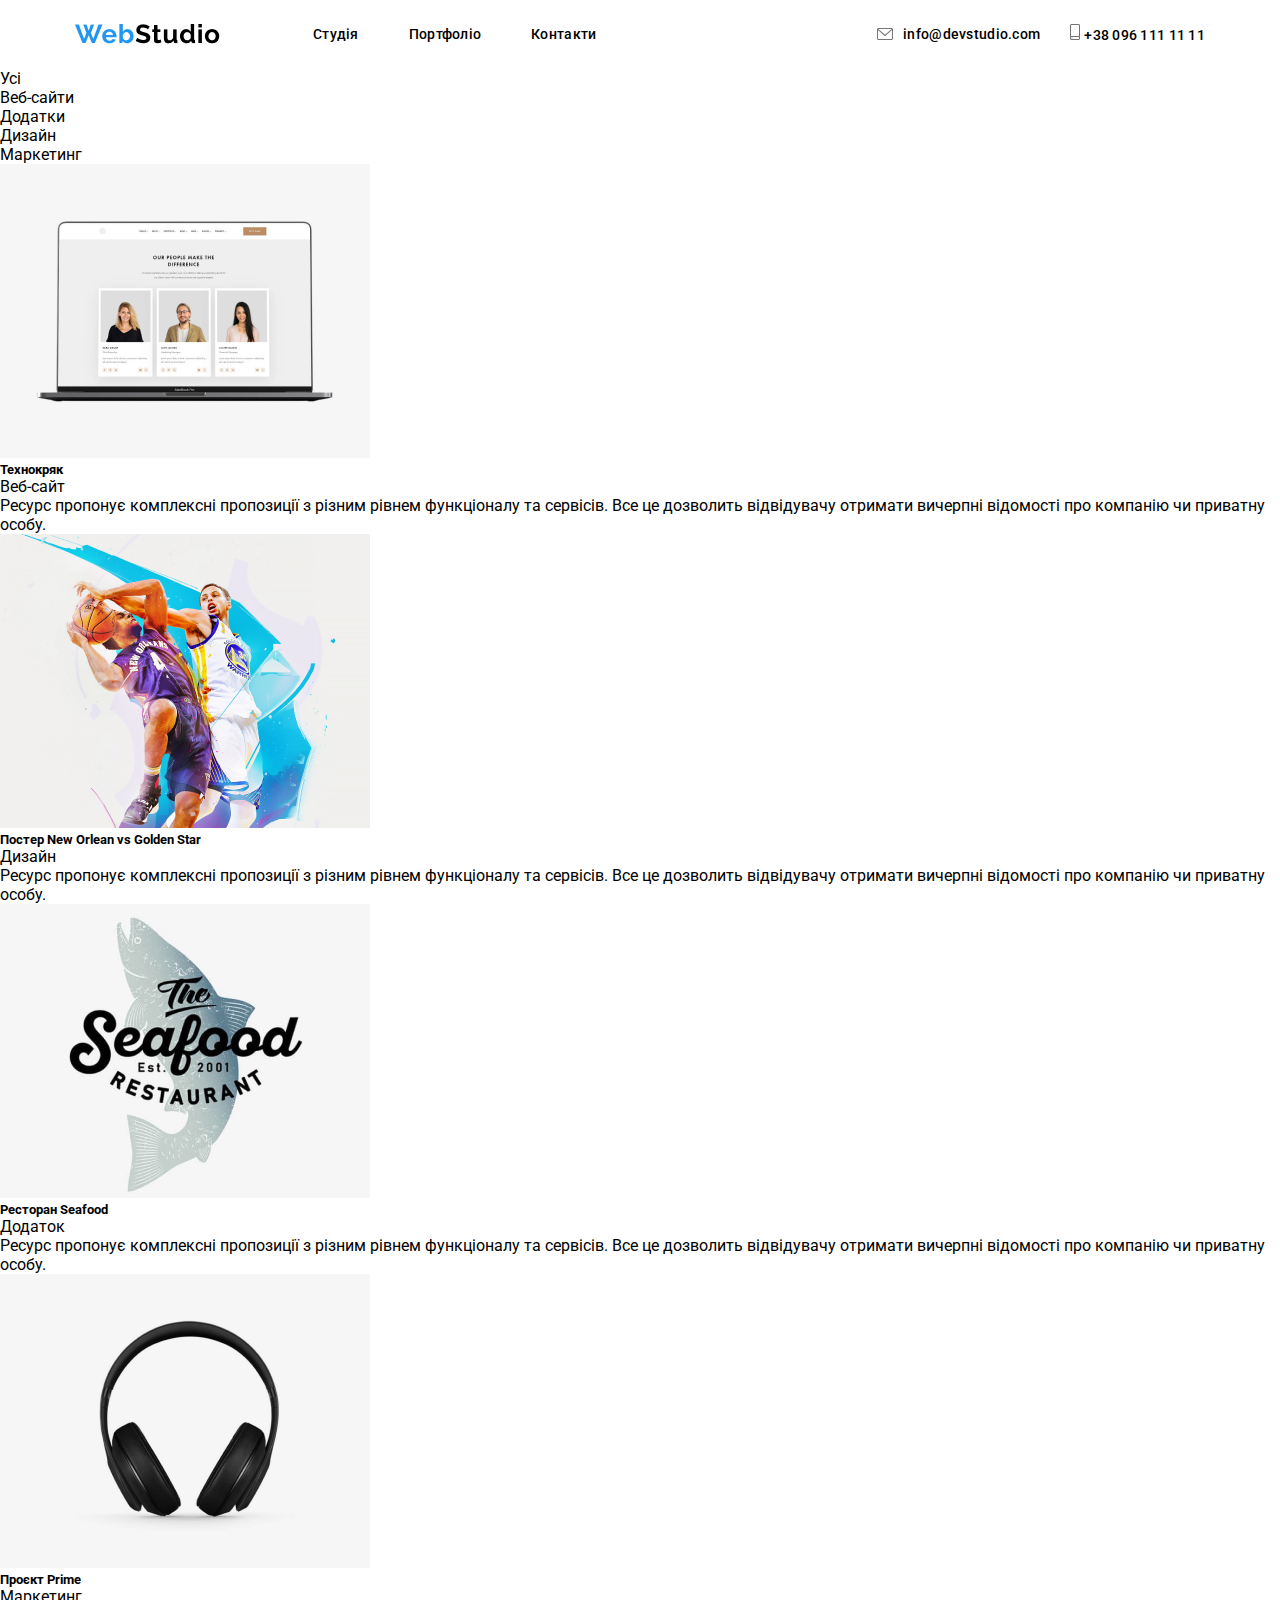
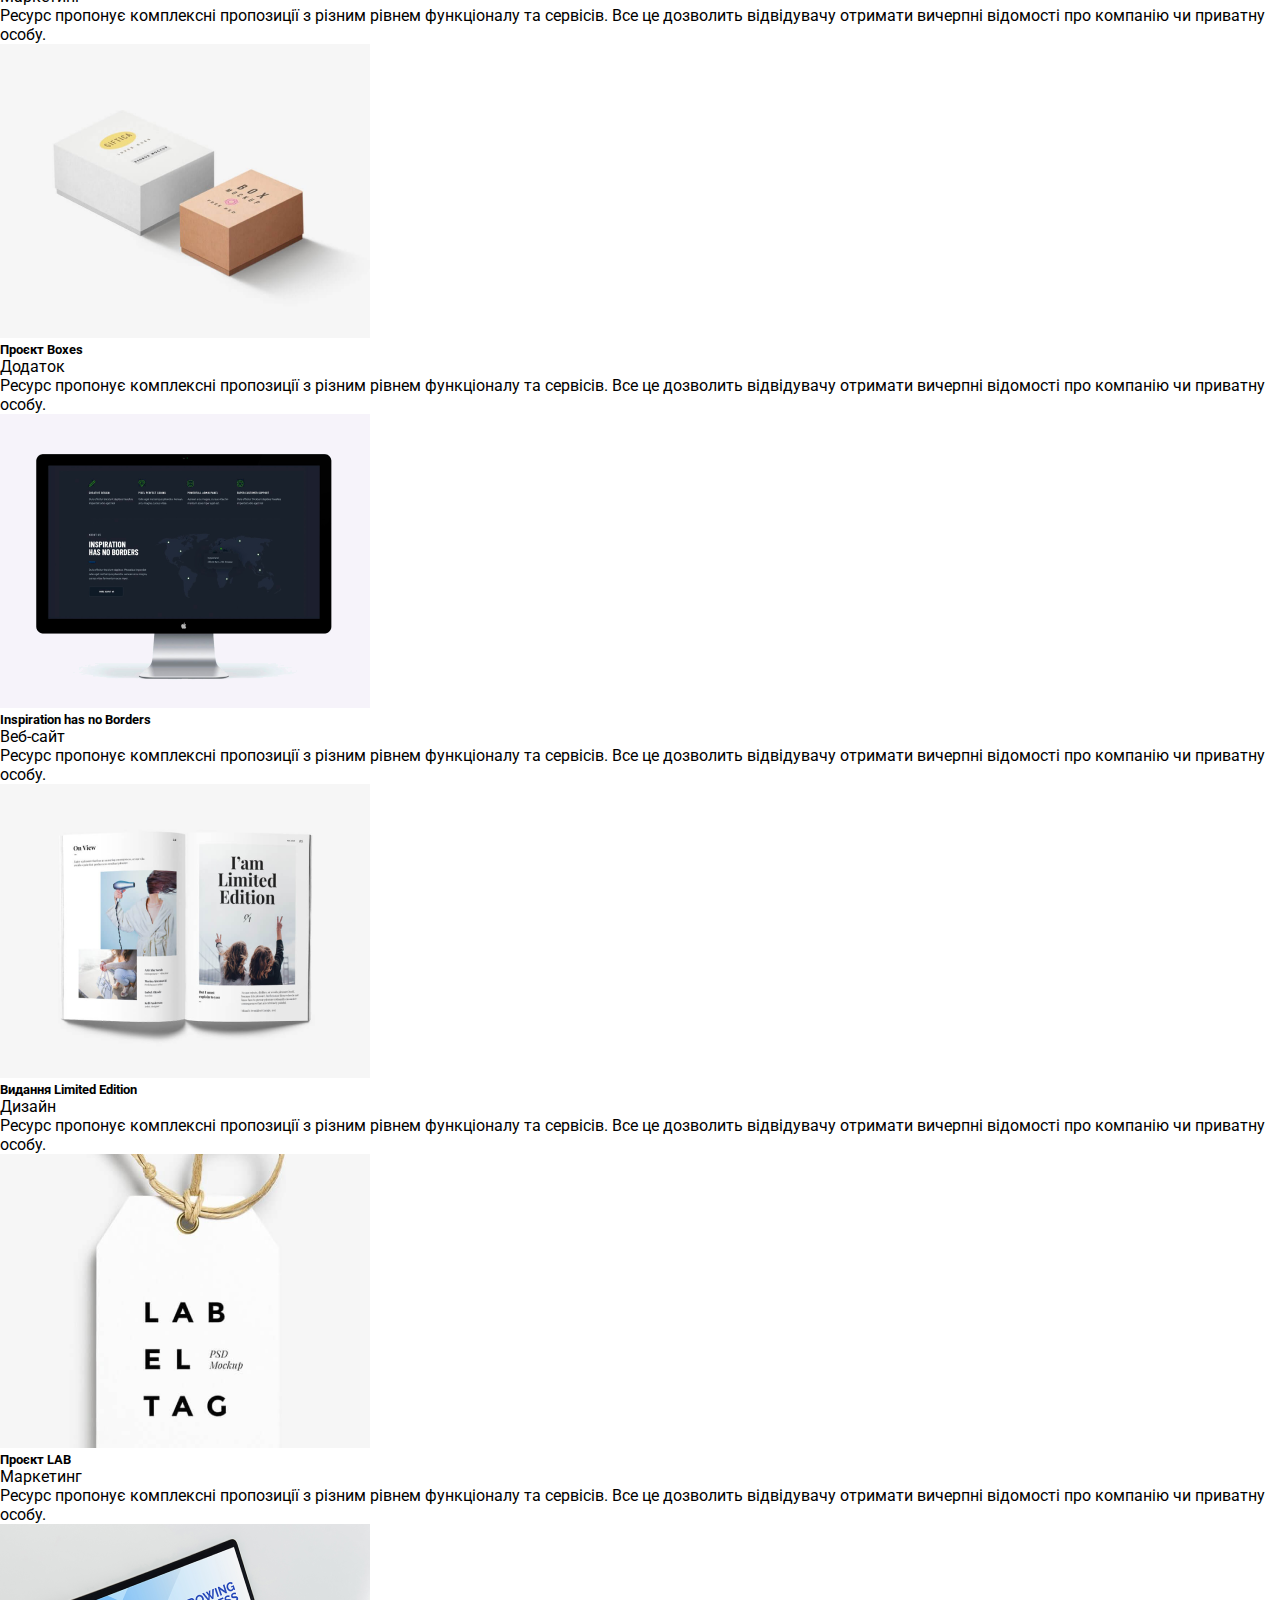
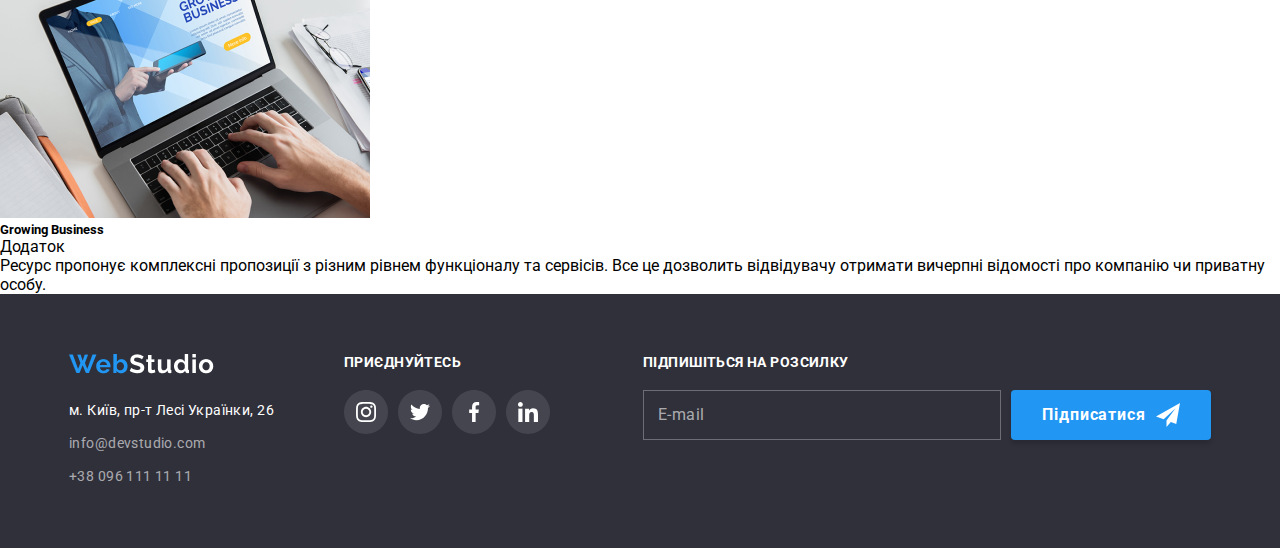
<file: pages/portfolio.html>
<!DOCTYPE html>
<html lang="en">

<head>
    <meta charset="UTF-8">
    <meta name="viewport" content="width=device-width, initial-scale=1.0">
    <title>WebStudio Portfolio</title>
    <link rel="stylesheet" href="./portfolio.css">
</head>

<body>
    <header class="header">
        <div class="header_container">
            <div class="header_leftside">
                <img class="header_leftside--image" src="../images/WebStudio-Logo.png" alt="logo">
                <ul class="header_navigation">
                    <li class="header_navigation--item"><a href="../index.html">Студія</a></li>
                    <li class="header_navigation--item"><a href="../pages/portfolio.html">Портфоліо</a></li>
                    <li class="header_navigation--item"><a href="#our_team">Контакти</a></li>
                </ul>
            </div>
            <div class="header_rigthside">
                <div class="header_rigthside--first">
                    <svg width="16" height="12" viewBox="0 0 16 12" fill="none" xmlns="http://www.w3.org/2000/svg">
                        <path
                            d="M14.5 0H1.50001C0.672854 0 0 0.672853 0 1.50001V10.5C0 11.3271 0.672854 12 1.50001 12H14.5C15.3271 12 16 11.3271 16 10.5V1.50001C16 0.672853 15.3271 0 14.5 0ZM14.5 0.999994C14.5679 0.999994 14.6325 1.01409 14.6916 1.0387L8 6.83838L1.30833 1.0387C1.36742 1.01412 1.43204 0.999994 1.49998 0.999994H14.5ZM14.5 11H1.50001C1.22414 11 0.999996 10.7759 0.999996 10.5V2.09521L7.67236 7.87792C7.76661 7.95944 7.8833 7.99999 8 7.99999C8.1167 7.99999 8.23339 7.95948 8.32764 7.87792L15 2.09521V10.5C15 10.7759 14.7759 11 14.5 11Z"
                            fill="#757575" />
                    </svg>
                    <a href="mailto:info@devstudio.com">info@devstudio.com</a>
                </div>
                <div class="header_rigthside--second">
                    <svg width="10" height="16" viewBox="0 0 10 16" fill="none" xmlns="http://www.w3.org/2000/svg">
                        <path
                            d="M8.5 0H1.5C0.672848 0 0 0.672848 0 1.5V14.5C0 15.3272 0.672848 16 1.5 16H8.5C9.32715 16 10 15.3272 10 14.5V1.5C10 0.672848 9.32715 0 8.5 0ZM1.5 1H8.5C8.77588 1 9 1.22412 9 1.5V12H1V1.5C1 1.22412 1.22412 1 1.5 1ZM8.5 15H1.5C1.22412 15 1 14.7759 1 14.5V13H9V14.5C9 14.7759 8.77588 15 8.5 15Z"
                            fill="#757575" />
                        <path
                            d="M2.35355 13.7389C2.54882 13.9213 2.54882 14.2169 2.35355 14.3992C2.15828 14.5816 1.84172 14.5816 1.64645 14.3992C1.45118 14.2169 1.45118 13.9213 1.64645 13.7389C1.84172 13.5566 2.15828 13.5566 2.35355 13.7389Z"
                            fill="#757575" />
                    </svg>

                    <a href="tel:+380961111111">+38 096 111 11 11</a>
                </div>
            </div>
        </div>
    </header>
    <main class="main">
        <section class="main_first--section">
            <div class="main_container">
                <ul class="main_nav">
                    <li><a class="main_nav--item" href="#">Усі</a></li>
                    <li><a class="main_nav--item" href="#">Веб-сайти</a></li>
                    <li><a class="main_nav--item" href="#">Додатки</a></li>
                    <li><a class="main_nav--item" href="#">Дизайн</a></li>
                    <li><a class="main_nav--item" href="#">Маркетинг</a></li>
                </ul>
                <div class="main_first-cards">
                    <div class="card">
                        <img src="images/img 1.png" alt="card-one">
                        <h5 class="card_title">Технокряк</h5>
                        <p class="card_text">Веб-сайт</p>
                        <div class="card_hover">
                            <p class="card_hover--text">Ресурс пропонує комплексні пропозиції з різним рівнем
                                функціоналу та сервісів. Все це дозволить відвідувачу отримати вичерпні відомості про
                                компанію чи приватну особу.</p>
                        </div>
                    </div>
                    <div class="card">
                        <img src="images/img 2.png" alt="card-one">
                        <h5 class="card_title">Постер New Orlean vs Golden Star</h5>
                        <p class="card_text">Дизайн</p>
                        <div class="card_hover">
                            <p class="card_hover--text">Ресурс пропонує комплексні пропозиції з різним рівнем
                                функціоналу та сервісів. Все це дозволить відвідувачу отримати вичерпні відомості про
                                компанію чи приватну особу.</p>
                        </div>
                    </div>
                    <div class="card">
                        <img src="images/img 3.png" alt="card-one">
                        <h5 class="card_title">Ресторан Seafood</h5>
                        <p class="card_text">Додаток</p>
                        <div class="card_hover">
                            <p class="card_hover--text">Ресурс пропонує комплексні пропозиції з різним рівнем
                                функціоналу та сервісів. Все це дозволить відвідувачу отримати вичерпні відомості про
                                компанію чи приватну особу.</p>
                        </div>
                    </div>
                    <div class="card">
                        <img src="images/img 4.png" alt="card-one">
                        <h5 class="card_title">Проєкт Prime</h5>
                        <p class="card_text">Маркетинг</p>
                        <div class="card_hover">
                            <p class="card_hover--text">Ресурс пропонує комплексні пропозиції з різним рівнем
                                функціоналу та сервісів. Все це дозволить відвідувачу отримати вичерпні відомості про
                                компанію чи приватну особу.</p>
                        </div>
                    </div>
                    <div class="card">
                        <img src="images/img 5.png" alt="card-one">
                        <h5 class="card_title">Проєкт Boxes</h5>
                        <p class="card_text">Додаток</p>
                        <div class="card_hover">
                            <p class="card_hover--text">Ресурс пропонує комплексні пропозиції з різним рівнем
                                функціоналу та сервісів. Все це дозволить відвідувачу отримати вичерпні відомості про
                                компанію чи приватну особу.</p>
                        </div>
                    </div>
                    <div class="card">
                        <img src="images/img 6.png" alt="card-one">
                        <h5 class="card_title">Inspiration has no Borders</h5>
                        <p class="card_text">Веб-сайт</p>
                        <div class="card_hover">
                            <p class="card_hover--text">Ресурс пропонує комплексні пропозиції з різним рівнем
                                функціоналу та сервісів. Все це дозволить відвідувачу отримати вичерпні відомості про
                                компанію чи приватну особу.</p>
                        </div>
                    </div>
                    <div class="card">
                        <img src="images/img 7.png" alt="card-one">
                        <h5 class="card_title">Видання Limited Edition</h5>
                        <p class="card_text">Дизайн</p>
                        <div class="card_hover">
                            <p class="card_hover--text">Ресурс пропонує комплексні пропозиції з різним рівнем
                                функціоналу та сервісів. Все це дозволить відвідувачу отримати вичерпні відомості про
                                компанію чи приватну особу.</p>
                        </div>
                    </div>
                    <div class="card">
                        <img src="images/img 8.png" alt="card-one">
                        <h5 class="card_title">Проєкт LAB</h5>
                        <p class="card_text">Маркетинг</p>
                        <div class="card_hover">
                            <p class="card_hover--text">Ресурс пропонує комплексні пропозиції з різним рівнем
                                функціоналу та сервісів. Все це дозволить відвідувачу отримати вичерпні відомості про
                                компанію чи приватну особу.</p>
                        </div>
                    </div>
                    <div class="card">
                        <img src="images/img 9.png" alt="card-one">
                        <h5 class="card_title">Growing Business</h5>
                        <p class="card_text">Додаток</p>
                        <div class="card_hover">
                            <p class="card_hover--text">Ресурс пропонує комплексні пропозиції з різним рівнем
                                функціоналу та сервісів. Все це дозволить відвідувачу отримати вичерпні відомості про
                                компанію чи приватну особу.</p>
                        </div>
                    </div>
                </div>
            </div>
        </section>

    </main>
    <footer class="footer">
        <div class="footer_container">
            <div class="footer_left">
                <img src="../images/WebStudio(5).png" alt="footer-logo">
                <address>
                    <p class="footer_address">м. Київ, пр-т Лесі Українки, 26</p>
                    <a href="mailto:info@devstudio.com" class="footer_link">info@devstudio.com</a>
                    <a href="tel:+380961111111" class="footer_link">+38 096 111 11 11</a>
                </address>
            </div>
            <div class="footer_right">
                <div class="footer_right--part">
                    <h6 class="footer_right-title">приєднуйтесь</h6>
                    <div class="footer_right--medias">
                        <svg width="44" height="44" viewBox="0 0 44 44" fill="none" xmlns="http://www.w3.org/2000/svg">
                            <path
                                d="M44 22C44 28.0751 41.5376 33.5751 37.5564 37.5564C33.5751 41.5376 28.0751 44 22 44C15.9249 44 10.4249 41.5376 6.44365 37.5564C2.46243 33.5751 0 28.0751 0 22C0 15.9249 2.46243 10.4249 6.44365 6.44365C10.4249 2.46243 15.9249 0 22 0C28.0751 0 33.5751 2.46243 37.5564 6.44365C41.5376 10.4249 44 15.9249 44 22Z"
                                fill="white" fill-opacity="0.1" />
                            <g clip-path="url(#clip0_11_5051)">
                                <path
                                    d="M31.9804 17.8801C31.9336 16.8174 31.7617 16.0868 31.5156 15.4537C31.2616 14.7818 30.8709 14.1801 30.359 13.68C29.8589 13.1721 29.2533 12.7774 28.5891 12.5274C27.9524 12.2813 27.2256 12.1094 26.163 12.0626C25.0924 12.0118 24.7525 12 22.0371 12C19.3217 12 18.9818 12.0118 17.9152 12.0586C16.8525 12.1055 16.1219 12.2775 15.489 12.5235C14.8169 12.7774 14.2153 13.1681 13.7152 13.68C13.2073 14.1801 12.8127 14.7857 12.5626 15.4499C12.3164 16.0868 12.1446 16.8134 12.0977 17.8761C12.0469 18.9467 12.0352 19.2866 12.0352 22.002C12.0352 24.7173 12.0469 25.0572 12.0938 26.1239C12.1406 27.1865 12.3126 27.9171 12.5588 28.5502C12.8127 29.2221 13.2073 29.8238 13.7152 30.3239C14.2153 30.8318 14.8209 31.2265 15.4851 31.4765C16.1219 31.7226 16.8486 31.8945 17.9114 31.9413C18.9779 31.9883 19.3179 31.9999 22.0333 31.9999C24.7487 31.9999 25.0885 31.9883 26.1552 31.9413C27.2179 31.8945 27.9484 31.7226 28.5813 31.4765C29.9254 30.9568 30.9881 29.8941 31.5078 28.5502C31.7538 27.9133 31.9258 27.1865 31.9727 26.1239C32.0195 25.0572 32.0313 24.7173 32.0313 22.002C32.0313 19.2866 32.0273 18.9467 31.9804 17.8801ZM30.1794 26.0457C30.1364 27.0225 29.9723 27.5499 29.8356 27.9015C29.4995 28.7728 28.808 29.4643 27.9367 29.8004C27.5851 29.9372 27.0538 30.1012 26.0809 30.1441C25.026 30.1911 24.7096 30.2027 22.0411 30.2027C19.3726 30.2027 19.0522 30.1911 18.0011 30.1441C17.0244 30.1012 16.4969 29.9372 16.1453 29.8004C15.7117 29.6402 15.317 29.3862 14.9967 29.0541C14.6646 28.7298 14.4106 28.3391 14.2504 27.9055C14.1137 27.5539 13.9496 27.0225 13.9067 26.0497C13.8597 24.9948 13.8481 24.6783 13.8481 22.0097C13.8481 19.3412 13.8597 19.0209 13.9067 17.9699C13.9496 16.9932 14.1137 16.4657 14.2504 16.1141C14.4106 15.6804 14.6646 15.2859 15.0007 14.9654C15.3248 14.6333 15.7155 14.3793 16.1493 14.2192C16.5009 14.0825 17.0323 13.9184 18.0051 13.8754C19.06 13.8285 19.3765 13.8168 22.0449 13.8168C24.7174 13.8168 25.0337 13.8285 26.0848 13.8754C27.0616 13.9184 27.589 14.0825 27.9407 14.2192C28.3742 14.3793 28.7689 14.6333 29.0893 14.9654C29.4213 15.2897 29.6753 15.6804 29.8356 16.1141C29.9723 16.4657 30.1364 16.997 30.1794 17.9699C30.2263 19.0248 30.238 19.3412 30.238 22.0097C30.238 24.6783 30.2263 24.9908 30.1794 26.0457Z"
                                    fill="white" />
                                <path
                                    d="M22.0371 16.8641C19.2007 16.8641 16.8994 19.1653 16.8994 22.0019C16.8994 24.8384 19.2007 27.1396 22.0371 27.1396C24.8737 27.1396 27.1749 24.8384 27.1749 22.0019C27.1749 19.1653 24.8737 16.8641 22.0371 16.8641ZM22.0371 25.3346C20.197 25.3346 18.7044 23.8421 18.7044 22.0019C18.7044 20.1616 20.197 18.6691 22.0371 18.6691C23.8774 18.6691 25.3698 20.1616 25.3698 22.0019C25.3698 23.8421 23.8774 25.3346 22.0371 25.3346Z"
                                    fill="white" />
                                <path
                                    d="M28.5775 16.6611C28.5775 17.3235 28.0404 17.8605 27.3779 17.8605C26.7155 17.8605 26.1785 17.3235 26.1785 16.6611C26.1785 15.9986 26.7155 15.4617 27.3779 15.4617C28.0404 15.4617 28.5775 15.9986 28.5775 16.6611Z"
                                    fill="white" />
                            </g>
                            <defs>
                                <clipPath id="clip0_11_5051">
                                    <rect width="20" height="20" fill="white" transform="translate(12 12)" />
                                </clipPath>
                            </defs>
                        </svg>
                        <svg width="44" height="44" viewBox="0 0 44 44" fill="none" xmlns="http://www.w3.org/2000/svg">
                            <path
                                d="M44 22C44 28.0751 41.5376 33.5751 37.5564 37.5564C33.5751 41.5376 28.0751 44 22 44C15.9249 44 10.4249 41.5376 6.44365 37.5564C2.46243 33.5751 0 28.0751 0 22C0 15.9249 2.46243 10.4249 6.44365 6.44365C10.4249 2.46243 15.9249 0 22 0C28.0751 0 33.5751 2.46243 37.5564 6.44365C41.5376 10.4249 44 15.9249 44 22Z"
                                fill="white" fill-opacity="0.1" />
                            <g clip-path="url(#clip0_11_5045)">
                                <path
                                    d="M32 15.7988C31.2563 16.125 30.4637 16.3412 29.6375 16.4462C30.4875 15.9388 31.1363 15.1412 31.4412 14.18C30.6488 14.6525 29.7738 14.9863 28.8412 15.1725C28.0887 14.3713 27.0162 13.875 25.8462 13.875C23.5763 13.875 21.7487 15.7175 21.7487 17.9763C21.7487 18.3012 21.7762 18.6137 21.8438 18.9112C18.435 18.745 15.4188 17.1113 13.3925 14.6225C13.0387 15.2363 12.8313 15.9388 12.8313 16.695C12.8313 18.115 13.5625 19.3737 14.6525 20.1025C13.9937 20.09 13.3475 19.8988 12.8 19.5975C12.8 19.61 12.8 19.6262 12.8 19.6425C12.8 21.635 14.2212 23.29 16.085 23.6712C15.7512 23.7625 15.3875 23.8062 15.01 23.8062C14.7475 23.8062 14.4825 23.7913 14.2337 23.7362C14.765 25.36 16.2725 26.5538 18.065 26.5925C16.67 27.6838 14.8988 28.3412 12.9813 28.3412C12.645 28.3412 12.3225 28.3263 12 28.285C13.8162 29.4563 15.9688 30.125 18.29 30.125C25.835 30.125 29.96 23.875 29.96 18.4575C29.96 18.2762 29.9538 18.1013 29.945 17.9275C30.7588 17.35 31.4425 16.6288 32 15.7988Z"
                                    fill="white" />
                            </g>
                            <defs>
                                <clipPath id="clip0_11_5045">
                                    <rect width="20" height="20" fill="white" transform="translate(12 12)" />
                                </clipPath>
                            </defs>
                        </svg>
                        <svg width="44" height="44" viewBox="0 0 44 44" fill="none" xmlns="http://www.w3.org/2000/svg">
                            <path
                                d="M44 22C44 28.0751 41.5376 33.5751 37.5564 37.5564C33.5751 41.5376 28.0751 44 22 44C15.9249 44 10.4249 41.5376 6.44365 37.5564C2.46243 33.5751 0 28.0751 0 22C0 15.9249 2.46243 10.4249 6.44365 6.44365C10.4249 2.46243 15.9249 0 22 0C28.0751 0 33.5751 2.46243 37.5564 6.44365C41.5376 10.4249 44 15.9249 44 22Z"
                                fill="white" fill-opacity="0.1" />
                            <g clip-path="url(#clip0_11_5041)">
                                <path
                                    d="M25.3309 15.3208H27.1567V12.1408C26.8417 12.0975 25.7584 12 24.4967 12C21.8642 12 20.0609 13.6558 20.0609 16.6992V19.5H17.1559V23.055H20.0609V32H23.6226V23.0558H26.4101L26.8526 19.5008H23.6217V17.0517C23.6226 16.0242 23.8992 15.3208 25.3309 15.3208Z"
                                    fill="white" />
                            </g>
                            <defs>
                                <clipPath id="clip0_11_5041">
                                    <rect width="20" height="20" fill="white" transform="translate(12 12)" />
                                </clipPath>
                            </defs>
                        </svg>
                        <svg width="44" height="44" viewBox="0 0 44 44" fill="none" xmlns="http://www.w3.org/2000/svg">
                            <path
                                d="M44 22C44 28.0751 41.5376 33.5751 37.5564 37.5564C33.5751 41.5376 28.0751 44 22 44C15.9249 44 10.4249 41.5376 6.44365 37.5564C2.46243 33.5751 0 28.0751 0 22C0 15.9249 2.46243 10.4249 6.44365 6.44365C10.4249 2.46243 15.9249 0 22 0C28.0751 0 33.5751 2.46243 37.5564 6.44365C41.5376 10.4249 44 15.9249 44 22Z"
                                fill="white" fill-opacity="0.1" />
                            <g clip-path="url(#clip0_11_5035)">
                                <path
                                    d="M31.995 32.0001V31.9993H32V24.6643C32 21.0759 31.2275 18.3118 27.0325 18.3118C25.0158 18.3118 23.6625 19.4184 23.11 20.4676H23.0517V18.6468H19.0742V31.9993H23.2158V25.3876C23.2158 23.6468 23.5458 21.9634 25.7017 21.9634C27.8258 21.9634 27.8575 23.9501 27.8575 25.4993V32.0001H31.995Z"
                                    fill="white" />
                                <path d="M12.33 18.6475H16.4767V32H12.33V18.6475Z" fill="white" />
                                <path
                                    d="M14.4017 12C13.0758 12 12 13.0758 12 14.4017C12 15.7275 13.0758 16.8258 14.4017 16.8258C15.7275 16.8258 16.8033 15.7275 16.8033 14.4017C16.8025 13.0758 15.7267 12 14.4017 12V12Z"
                                    fill="white" />
                            </g>
                            <defs>
                                <clipPath id="clip0_11_5035">
                                    <rect width="20" height="20" fill="white" transform="translate(12 12)" />
                                </clipPath>
                            </defs>
                        </svg>
                    </div>
                </div>
                <div class="footer_right--part">
                    <h6 class="footer_right-title">Підпишіться на розсилку</h6>
                    <form class="footer_form">
                        <input class="footer_email" type="email" placeholder="E-mail">
                        <button class="footer_form--btn">Підписатися<svg width="24" height="24" viewBox="0 0 24 24" fill="none"
                                xmlns="http://www.w3.org/2000/svg">
                                <path
                                    d="M24 0L0 13.5L7.66994 16.3407L19.5 5.25002L10.5017 17.3896L10.509 17.3923L10.5 17.3896V24.0001L14.8013 18.982L20.2501 21.0001L24 0Z"
                                    fill="white" />
                            </svg>
                        </button>
                    </form>
                </div>
            </div>
        </div>
    </footer>
</body>

</html>
</file>
<file: css/style.css>
@charset "UTF-8";
@import url("https://fonts.googleapis.com/css2?family=Roboto:ital,wght@0,100;0,300;0,400;0,500;0,700;0,900;1,100;1,300;1,400;1,500;1,700;1,900&display=swap");
* {
  margin: 0;
  padding: 0;
  box-sizing: border-box;
}

ul,
ol {
  list-style-type: none;
}

a {
  color: black;
  text-decoration: none;
}

body {
  font-family: "Roboto", sans-serif;
}

html {
  scroll-behavior: smooth;
}

@keyframes shadow {
  0% {
    box-shadow: 0 0 10px 0 #306794, 0 0 10px 0 #306794;
  }
  50% {
    box-shadow: 0 0 3px 1px #306794, 0 0 3px 1px #306794; /* плавный промежуточный эффект */
  }
  100% {
    box-shadow: 0 0 8px 2px #306794, 0 0 1px 10px #306794;
  }
}
.header {
  margin-top: 24px;
  margin-bottom: 25px;
}
.header_container {
  display: flex;
  justify-content: space-between;
  width: 100%;
  max-width: 1170px;
  margin: 0 auto;
  align-items: center;
  padding: 0 20px;
}
.header_leftside {
  display: flex;
}
.header_leftside--image {
  margin-right: 93px;
  animation-name: jumpElement;
  animation-duration: 2s;
  animation-iteration-count: infinite;
}
.header_navigation {
  display: flex;
  gap: 50px;
}
.header_navigation--item a {
  transition: 0.5s;
  font-family: Roboto;
  font-size: 14px;
  font-weight: 500;
  line-height: 16.41px;
  letter-spacing: 0.02em;
}
.header_navigation--item a:hover {
  transition: 0.5s;
  color: #2196f3;
}
.header_navigation--item a--item:not(:last-child) {
  margin-right: 50px;
}
.header_rigthside {
  display: flex;
  align-items: center;
  gap: 30px;
  position: relative;
}
.header_rigthside--first {
  display: flex;
  align-items: center;
  gap: 10px;
}
.header_rigthside--first:hover svg .header_rigthside--first:hover a, .header_rigthside--first:hover svg path, .header_rigthside--first:hover a {
  color: #2196f3;
  fill: #2196f3 !important;
  transition: 0.5s;
}
.header_rigthside a {
  transition: 0.5s;
  font-family: Roboto;
  font-size: 14px;
  font-weight: 500;
  line-height: 16.41px;
  letter-spacing: 0.02em;
}
.header_rigthside a:not(:last-child) {
  margin-right: 50px;
}
.header_rigthside a:hover {
  transition: 0.5s;
  color: #2196f3;
}
.header_rigthside a svg {
  transition: 0.5s;
}
.header_rigthside a--first, .header_rigthside a--second {
  display: flex;
  align-items: center;
  gap: 10px;
}
.header_mobile--menu {
  display: none;
}
.header_mobile--menu--list {
  position: fixed;
  right: 0;
  background-color: #2196F3;
  height: 100vh;
  width: 200px;
  z-index: 2;
  top: 0;
  display: flex;
  align-items: center;
  justify-content: center;
  transform: translateX(100%);
  transition: transform 2s ease-in-out;
}
.header_mobile--menu--list ul {
  display: flex;
  gap: 15px;
  flex-direction: column;
  padding: 10px;
  color: white;
}

@media screen and (max-width: 905px) {
  .header_rigthside {
    flex-direction: column;
    gap: 10px;
    align-items: start;
  }
}
@media screen and (max-width: 745px) {
  .header_navigation, .header_rigthside--first {
    display: none;
  }
  .header_mobile--menu {
    display: block;
  }
  .header_mobile--menu:hover {
    cursor: pointer;
  }
  .header_mobile--menu:hover .header_mobile--menu--list {
    transform: translateX(0);
  }
}
.main_container {
  display: flex;
  flex-direction: column;
  align-items: center;
  width: 100%;
  max-width: 1170px;
  margin: 0 auto;
  padding: 0 20px;
}
.main_first--section {
  background-image: url(../images/background.png);
  background-repeat: no-repeat;
  background-size: cover;
}
.main_first--section .main_first--title {
  margin-bottom: 30px;
  max-width: 696px;
  padding-top: 200px;
  color: white;
  font-family: Roboto;
  font-size: 44px;
  font-weight: 900;
  line-height: 60px;
  letter-spacing: 0.06em;
  text-transform: uppercase;
  text-align: center;
}
.main_first--section .main_first-btn--wrapper {
  padding-bottom: 200px;
}
.main_first--section .main_first--button {
  width: 216px;
  height: 50px;
  border: 0;
  border-radius: 4px;
  background-color: #2196f3;
  font-family: Roboto;
  font-size: 16px;
  font-weight: 700;
  line-height: 30px;
  letter-spacing: 0.06em;
  text-align: center;
  color: white;
  transition: all 0.2s;
  animation-fill-mode: forwards;
}
.main_first--section .main_first--button:hover {
  transition: all 1s;
  background-color: #31a0fa;
  cursor: pointer;
  animation: shadow 1s infinite ease-in-out;
  transform: skew(7deg, 2deg);
}
.main_second--section {
  margin-top: 94px;
}
.main_second--section .main_container {
  flex-direction: row;
  justify-content: space-between;
  align-items: start;
}
.main_second-cards--wrapper {
  display: flex;
  gap: 30px;
}
.main_second-cards--wrapper .main_second--card:nth-child(1)::before {
  content: "";
  background-image: url("../../images/antenna 1.png");
  width: 65px;
  height: 70px;
  display: flex;
  justify-content: center;
  background-size: cover;
  margin: 0 auto;
  margin-bottom: 55px;
  background-position: center;
}
.main_second-cards--wrapper .main_second--card:nth-child(2)::before {
  content: "";
  background-image: url(../../images/clock\ 1.png);
  width: 65px;
  height: 70px;
  display: flex;
  justify-content: center;
  background-size: cover;
  margin: 0 auto;
  margin-bottom: 55px;
  background-position: center;
}
.main_second-cards--wrapper .main_second--card:nth-child(3)::before {
  content: "";
  background-image: url(../../images/diagram\ 1.png);
  width: 65px;
  height: 70px;
  display: flex;
  justify-content: center;
  background-size: cover;
  margin: 0 auto;
  margin-bottom: 55px;
  background-position: center;
}
.main_second-cards--wrapper .main_second--card:nth-child(4)::before {
  content: "";
  background-image: url(../../images/astronaut\ 1.png);
  width: 65px;
  height: 70px;
  display: flex;
  justify-content: center;
  background-size: cover;
  margin: 0 auto;
  margin-bottom: 55px;
  background-position: center;
}
.main_second--title {
  margin-bottom: 10px;
  font-family: Roboto;
  font-size: 14px;
  font-weight: 700;
  line-height: 16.41px;
  letter-spacing: 0.03em;
  color: #212121;
}
.main_second--text {
  max-width: 270px;
  color: #757575;
  font-family: Roboto;
  font-size: 14px;
  font-weight: 400;
  line-height: 24px;
  letter-spacing: 0.03em;
  text-align: left;
}
.main_third--section {
  margin-top: 94px;
  margin-bottom: 188px;
}
.main_third--section .main_card {
  display: flex;
}
.main_third--section .main_card .cards {
  transition: transform 0.5s ease-in-out;
  position: relative;
}
.main_third--section .main_card .cards:hover {
  transform: scale(1.1, 1.1);
  cursor: pointer;
}
.main_third--section .main_card .cards:nth-child(1) {
  margin-right: 30px;
}
.main_third--section .main_card .cards:nth-child(3) {
  margin-left: 30px;
}
.main_third--section .main_card .cards .main_text--title {
  display: flex;
  position: absolute;
  bottom: 0;
  align-items: center;
  justify-content: center;
  background-color: rgba(47, 48, 58, 0.8);
  padding: 27px 0;
  width: 100%;
  animation-name: fadeIn;
  animation-duration: 7s;
  animation-iteration-count: infinite;
}
.main_third--section .main_card .cards .main_text--title .main_text {
  font-family: Roboto;
  font-size: 14px;
  font-weight: 700;
  line-height: 16.41px;
  letter-spacing: 0.03em;
  text-align: center;
  color: aliceblue;
  text-transform: uppercase;
}
.main_third--title {
  margin-bottom: 50px;
  color: #212121;
  font-family: Roboto;
  font-size: 36px;
  font-weight: 700;
  line-height: 42.19px;
  letter-spacing: 0.03em;
  text-align: center;
}
.main_fourth--section {
  margin-bottom: 94px;
}
.main_fourth--medias {
  display: flex;
  justify-content: center;
  gap: 10px;
  padding-bottom: 30px;
}
.main_fourth--medias svg:hover g path {
  transition: 0.5s;
  cursor: pointer;
  fill: white;
}
.main_fourth--medias svg:hover path {
  transition: 0.5s;
  fill: #2196f3;
  cursor: pointer;
}
.main_fourth--title {
  font-family: Roboto;
  font-size: 36px;
  font-weight: 700;
  line-height: 42.19px;
  letter-spacing: 0.03em;
  text-align: center;
  color: #212121;
  margin-bottom: 50px;
}
.main_fourth--cards {
  display: flex;
  width: 100%;
  justify-content: space-between;
}
.main_fourth--cards .card {
  padding-bottom: 30px;
  box-shadow: 0px 2px 1px 0px rgba(0, 0, 0, 0.2), 0px 1px 1px 0px rgba(0, 0, 0, 0.1411764706), 0px 1px 3px 0px rgba(0, 0, 0, 0.1215686275);
}
.main_fourth--cards img {
  width: 270px;
  height: 260px;
}
.main_fourth--cards .card_title {
  font-family: Roboto;
  font-size: 16px;
  font-weight: 500;
  line-height: 18.75px;
  letter-spacing: 0.03em;
  text-align: center;
  color: #212121;
  margin-bottom: 10px;
  margin-top: 30px;
}
.main_fourth--cards .card_text {
  font-family: Roboto;
  font-size: 16px;
  font-weight: 400;
  line-height: 18.75px;
  letter-spacing: 0.03em;
  text-align: center;
  color: #757575;
  padding-bottom: 30px;
}
.main_fifth--section {
  padding-top: 94px;
  padding-bottom: 94px;
}
.main_fifth--title {
  margin-bottom: 50px;
  font-family: Roboto;
  font-size: 36px;
  font-weight: 700;
  line-height: 42.19px;
  letter-spacing: 0.03em;
  text-align: center;
  color: #212121;
}
.main_fifth--clients {
  display: flex;
  gap: 30px;
  transition: transform 0.5s ease-in-out;
}
.main_fifth--clients svg rect,
.main_fifth--clients svg path {
  transition: 0.5s;
}
.main_fifth--clients svg:hover {
  transform: scale(1.1, 1.1);
  cursor: pointer;
}
.main_fifth--clients svg:hover rect {
  transition: 0.5s;
  stroke: #2196f3;
}
.main_fifth--clients svg:hover path {
  transition: 0.5s;
  fill: #2196f3;
}

@media screen and (max-width: 1060px) {
  .main_second--section .main_container {
    align-items: center;
    justify-content: center;
  }
  .main_second--section .main_second-cards--wrapper {
    display: grid;
    grid-template-columns: repeat(2, 1fr);
    gap: 35px;
    justify-content: center;
  }
  .main_second--title,
  .main_second--text {
    text-align: center;
  }
}
@media screen and (max-width: 585px) {
  .main_second--section .main_second-cards--wrapper {
    display: grid;
    grid-template-columns: repeat(1, 1fr);
    gap: 40px;
  }
}
@media screen and (max-width: 380px) {
  .main_first--section {
    background-position: center;
  }
  .main_first--section .main_first--title {
    font-size: 30px;
  }
}
.footer {
  background-color: #2f303a;
}
.footer_container {
  width: 100%;
  max-width: 1170px;
  margin: 0 auto;
  display: flex;
  gap: 70px;
  padding-top: 60px;
  justify-content: center;
}
.footer img {
  margin-bottom: 20px;
}
.footer address {
  padding-bottom: 60px;
  display: flex;
  flex-direction: column;
  font-style: normal;
}
.footer_right {
  display: flex;
  gap: 93px;
}
.footer_right-title {
  margin-bottom: 20px;
  font-family: Roboto;
  font-size: 14px;
  font-weight: 700;
  line-height: 16.41px;
  letter-spacing: 0.03em;
  text-align: left;
  color: white;
  text-transform: uppercase;
}
.footer_right--medias {
  display: flex;
  gap: 10px;
}
.footer_right--medias svg path {
  transition: 0.5s;
}
.footer_right--medias svg:hover path {
  transition: 0.5s;
  cursor: pointer;
  fill: #2196f3;
  fill-opacity: 1;
}
.footer_right--medias svg:hover g path {
  transition: 0.5s;
  cursor: pointer;
  fill: white;
}
.footer_form {
  display: flex;
  flex-direction: row;
  gap: 10px;
  align-items: center;
}
.footer_form .footer_email {
  width: 358px;
  height: 50px;
  background-color: transparent;
  border: 1px solid rgba(255, 255, 255, 0.3019607843);
  padding-left: 14px;
  color: white;
}
.footer_form .footer_email::placeholder {
  font-family: Roboto;
  font-size: 16px;
  font-weight: 400;
  line-height: 20px;
  letter-spacing: 0.03em;
  text-align: left;
  color: rgba(255, 255, 255, 0.6);
}
.footer_form--btn {
  display: flex;
  gap: 10px;
  align-items: center;
  justify-content: center;
  width: 200px;
  height: 50px;
  border-radius: 4px;
  font-family: Roboto;
  font-size: 16px;
  font-weight: 700;
  line-height: 30px;
  letter-spacing: 0.06em;
  text-align: center;
  border: 0;
  cursor: pointer;
  color: white;
  background-color: #2196f3;
  box-shadow: 0px 4px 4px 0px rgba(0, 0, 0, 0.1490196078);
}
.footer_address {
  font-family: Roboto;
  font-size: 14px;
  font-weight: 400;
  line-height: 24px;
  letter-spacing: 0.03em;
  text-align: left;
  color: white;
  margin-bottom: 9px;
}
.footer_link {
  font-family: Roboto;
  font-size: 14px;
  font-weight: 400;
  line-height: 24px;
  letter-spacing: 0.03em;
  text-align: left;
  color: rgba(255, 255, 255, 0.6);
}
.footer_link:not(:last-child) {
  margin-bottom: 9px;
}

.backdrop {
  position: fixed;
  top: 0;
  left: 0;
  width: 100%;
  height: 100%;
  background-color: rgba(0, 0, 0, 0.2);
  opacity: 1;
  transition: opacity 0.5s ease;
}
.backdrop.is-hidden {
  opacity: 0;
  pointer-events: none;
}

.modal {
  position: absolute;
  top: 50%;
  left: 50%;
  width: 528px;
  height: 581px;
  background-color: white;
  transform: translate(-50%, -50%);
  border-radius: 4px;
  transition: opacity 0.5s ease;
}
.modal_close {
  position: relative;
  top: 0;
  right: 8px;
  cursor: pointer;
}
.modal_close--wrapper {
  position: relative;
  display: flex;
  justify-content: end;
  padding-top: 8px;
  padding-bottom: 2px;
}
.modal_title {
  font-family: Roboto;
  font-size: 20px;
  font-weight: 700;
  line-height: 23.44px;
  letter-spacing: 0.03em;
  text-align: center;
  color: #212121;
  margin-bottom: 12px;
}

.form {
  display: flex;
  flex-direction: column;
  gap: 10px;
  align-items: center;
}
.form label {
  font-family: Roboto;
  font-size: 12px;
  font-weight: 400;
  line-height: 14.06px;
  letter-spacing: 0.01em;
  text-align: left;
  color: #757575;
}
.form input:not([type=checkbox]) {
  border-radius: 4px;
  width: 448px;
  height: 40px;
  border: 1px solid rgba(33, 33, 33, 0.2);
  padding-left: 40px;
}
.form_field {
  position: relative;
}
.form_field svg {
  position: absolute;
  top: 50%;
  left: 12px;
  z-index: 5;
}
.form textarea {
  resize: none;
  width: 448px;
  height: 120px;
  border-radius: 4px;
  padding: 12px 16px;
  border: 1px solid rgba(33, 33, 33, 0.2);
}
.form textarea::placeholder {
  font-family: Roboto;
  font-size: 12px;
  font-weight: 400;
  line-height: 14.06px;
  letter-spacing: 0.01em;
  text-align: left;
  color: rgba(117, 117, 117, 0.5019607843);
}
.form_accept--rules {
  display: flex;
  gap: 8px;
}
.form_accept--text {
  font-family: Roboto;
  font-size: 14px;
  font-weight: 400;
  line-height: 24px;
  letter-spacing: 0.03em;
  text-align: left;
  color: #757575;
}
.form_accept--link {
  font-family: Roboto;
  font-size: 14px;
  font-weight: 400;
  line-height: 24px;
  letter-spacing: 0.03em;
  text-align: left;
  color: #2196f3;
  text-decoration: underline;
}
.form_submit {
  border-radius: 4px;
  width: 200px;
  height: 50px;
  background-color: #2196f3;
  font-family: Roboto;
  font-size: 16px;
  font-weight: 700;
  line-height: 30px;
  letter-spacing: 0.06em;
  text-align: center;
  color: white;
  border: 0;
}
.form_btn--wrapper {
  display: flex;
  justify-content: center;
  margin-top: 30px;
}
.form_field:focus-within svg g path {
  fill: #2196f3;
}
.form_field input:focus {
  outline: none;
  border-color: #2196f3;
}
.form_field textarea:focus {
  outline: none;
}

/*# sourceMappingURL=style.css.map */
</file>
<file: pages/portfolio.css>
@import url("https://fonts.googleapis.com/css2?family=Roboto:ital,wght@0,100;0,300;0,400;0,500;0,700;0,900;1,100;1,300;1,400;1,500;1,700;1,900&display=swap");
* {
  margin: 0;
  padding: 0;
  box-sizing: border-box;
}

ul,
ol {
  list-style-type: none;
}

a {
  color: black;
  text-decoration: none;
}

body {
  font-family: "Roboto", sans-serif;
}

html {
  scroll-behavior: smooth;
}

.header {
  margin-top: 24px;
  margin-bottom: 25px;
}
.header_container {
  display: flex;
  justify-content: space-between;
  width: 100%;
  max-width: 1170px;
  margin: 0 auto;
  align-items: center;
  padding: 0 20px;
}
.header_leftside {
  display: flex;
}
.header_leftside--image {
  margin-right: 93px;
  animation-name: jumpElement;
  animation-duration: 2s;
  animation-iteration-count: infinite;
}
.header_navigation {
  display: flex;
  gap: 50px;
}
.header_navigation--item a {
  transition: 0.5s;
  font-family: Roboto;
  font-size: 14px;
  font-weight: 500;
  line-height: 16.41px;
  letter-spacing: 0.02em;
}
.header_navigation--item a:hover {
  transition: 0.5s;
  color: #2196f3;
}
.header_navigation--item a--item:not(:last-child) {
  margin-right: 50px;
}
.header_rigthside {
  display: flex;
  align-items: center;
  gap: 30px;
  position: relative;
}
.header_rigthside--first {
  display: flex;
  align-items: center;
  gap: 10px;
}
.header_rigthside--first:hover svg .header_rigthside--first:hover a, .header_rigthside--first:hover svg path, .header_rigthside--first:hover a {
  color: #2196f3;
  fill: #2196f3 !important;
  transition: 0.5s;
}
.header_rigthside a {
  transition: 0.5s;
  font-family: Roboto;
  font-size: 14px;
  font-weight: 500;
  line-height: 16.41px;
  letter-spacing: 0.02em;
}
.header_rigthside a:not(:last-child) {
  margin-right: 50px;
}
.header_rigthside a:hover {
  transition: 0.5s;
  color: #2196f3;
}
.header_rigthside a svg {
  transition: 0.5s;
}
.header_rigthside a--first, .header_rigthside a--second {
  display: flex;
  align-items: center;
  gap: 10px;
}
.header_mobile--menu {
  display: none;
}
.header_mobile--menu--list {
  position: fixed;
  right: 0;
  background-color: #2196F3;
  height: 100vh;
  width: 200px;
  z-index: 2;
  top: 0;
  display: flex;
  align-items: center;
  justify-content: center;
  transform: translateX(100%);
  transition: transform 2s ease-in-out;
}
.header_mobile--menu--list ul {
  display: flex;
  gap: 15px;
  flex-direction: column;
  padding: 10px;
  color: white;
}

.footer {
  background-color: #2f303a;
}
.footer_container {
  width: 100%;
  max-width: 1170px;
  margin: 0 auto;
  display: flex;
  gap: 70px;
  padding-top: 60px;
  justify-content: center;
}
.footer img {
  margin-bottom: 20px;
}
.footer address {
  padding-bottom: 60px;
  display: flex;
  flex-direction: column;
  font-style: normal;
}
.footer_right {
  display: flex;
  gap: 93px;
}
.footer_right-title {
  margin-bottom: 20px;
  font-family: Roboto;
  font-size: 14px;
  font-weight: 700;
  line-height: 16.41px;
  letter-spacing: 0.03em;
  text-align: left;
  color: white;
  text-transform: uppercase;
}
.footer_right--medias {
  display: flex;
  gap: 10px;
}
.footer_right--medias svg path {
  transition: 0.5s;
}
.footer_right--medias svg:hover path {
  transition: 0.5s;
  cursor: pointer;
  fill: #2196f3;
  fill-opacity: 1;
}
.footer_right--medias svg:hover g path {
  transition: 0.5s;
  cursor: pointer;
  fill: white;
}
.footer_form {
  display: flex;
  flex-direction: row;
  gap: 10px;
  align-items: center;
}
.footer_form .footer_email {
  width: 358px;
  height: 50px;
  background-color: transparent;
  border: 1px solid rgba(255, 255, 255, 0.3019607843);
  padding-left: 14px;
  color: white;
}
.footer_form .footer_email::placeholder {
  font-family: Roboto;
  font-size: 16px;
  font-weight: 400;
  line-height: 20px;
  letter-spacing: 0.03em;
  text-align: left;
  color: rgba(255, 255, 255, 0.6);
}
.footer_form--btn {
  display: flex;
  gap: 10px;
  align-items: center;
  justify-content: center;
  width: 200px;
  height: 50px;
  border-radius: 4px;
  font-family: Roboto;
  font-size: 16px;
  font-weight: 700;
  line-height: 30px;
  letter-spacing: 0.06em;
  text-align: center;
  border: 0;
  cursor: pointer;
  color: white;
  background-color: #2196f3;
  box-shadow: 0px 4px 4px 0px rgba(0, 0, 0, 0.1490196078);
}
.footer_address {
  font-family: Roboto;
  font-size: 14px;
  font-weight: 400;
  line-height: 24px;
  letter-spacing: 0.03em;
  text-align: left;
  color: white;
  margin-bottom: 9px;
}
.footer_link {
  font-family: Roboto;
  font-size: 14px;
  font-weight: 400;
  line-height: 24px;
  letter-spacing: 0.03em;
  text-align: left;
  color: rgba(255, 255, 255, 0.6);
}
.footer_link:not(:last-child) {
  margin-bottom: 9px;
}

/*# sourceMappingURL=portfolio.css.map */
</file>
